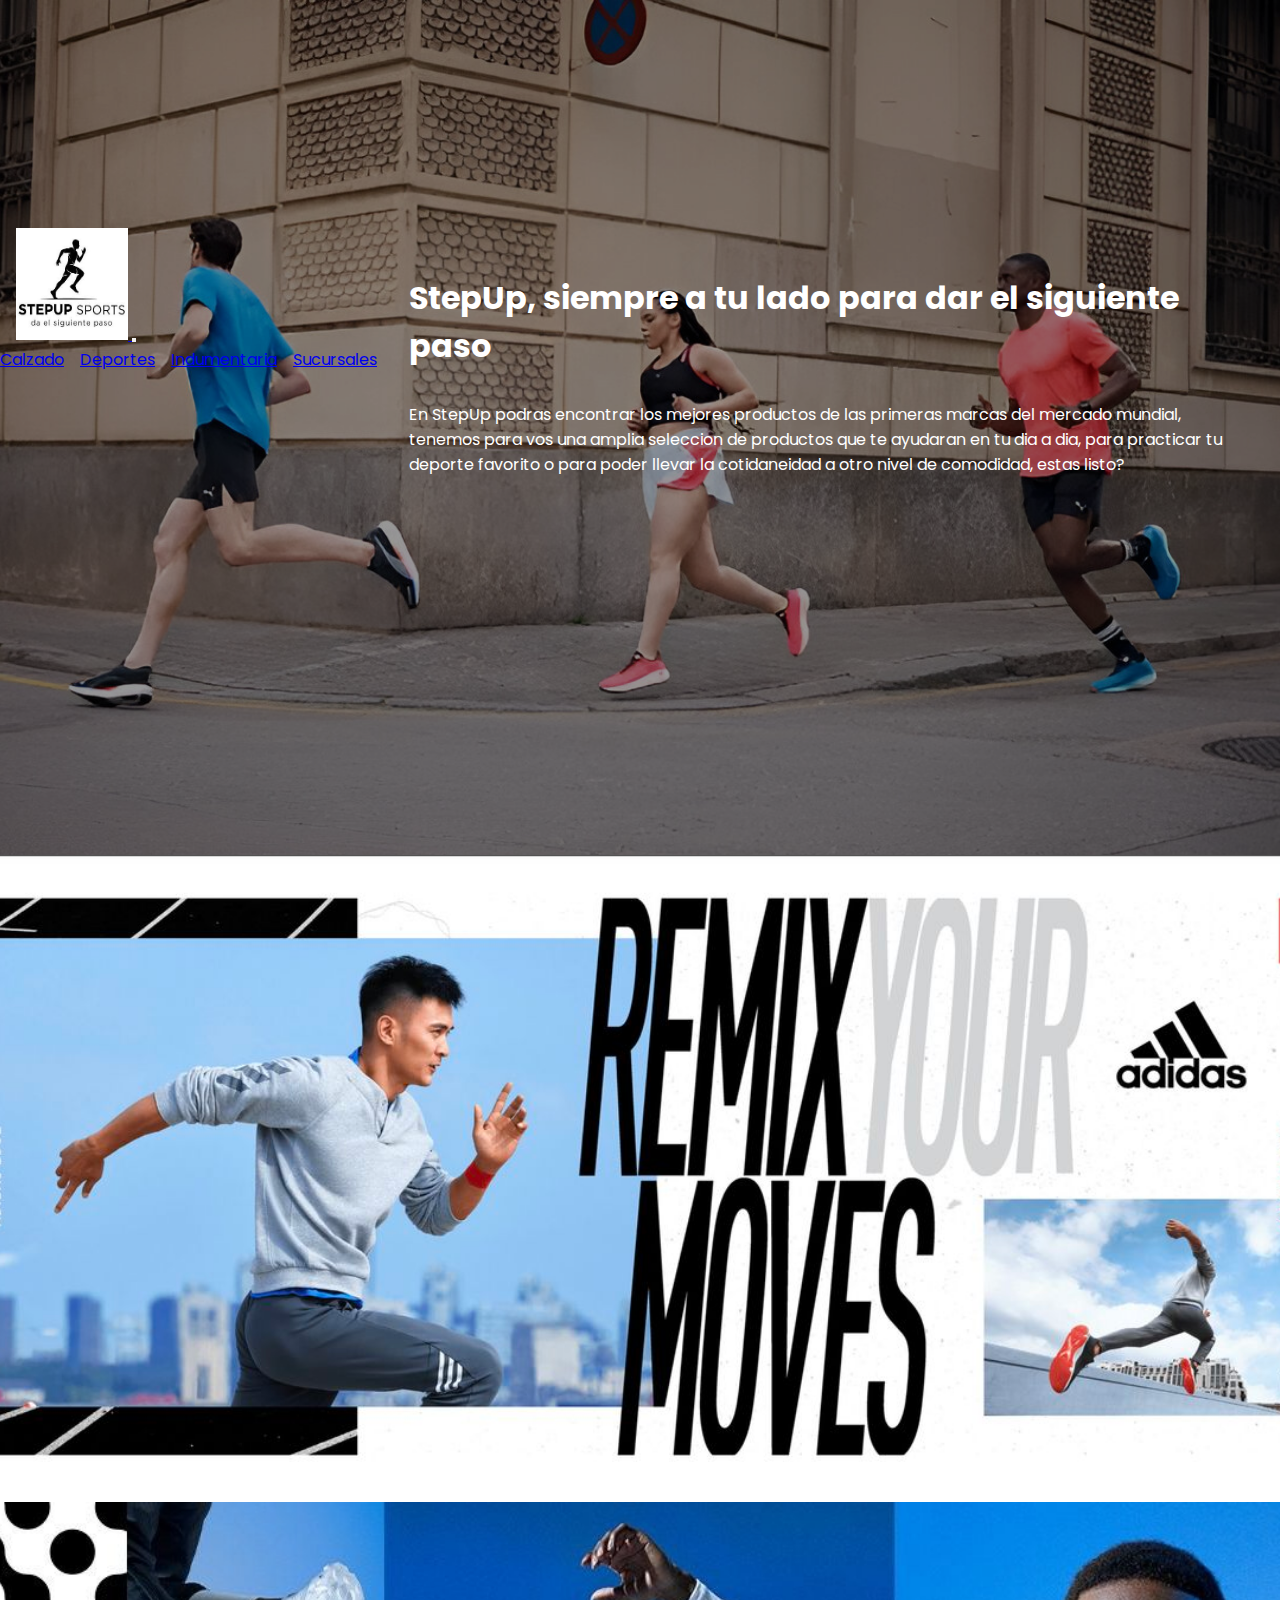
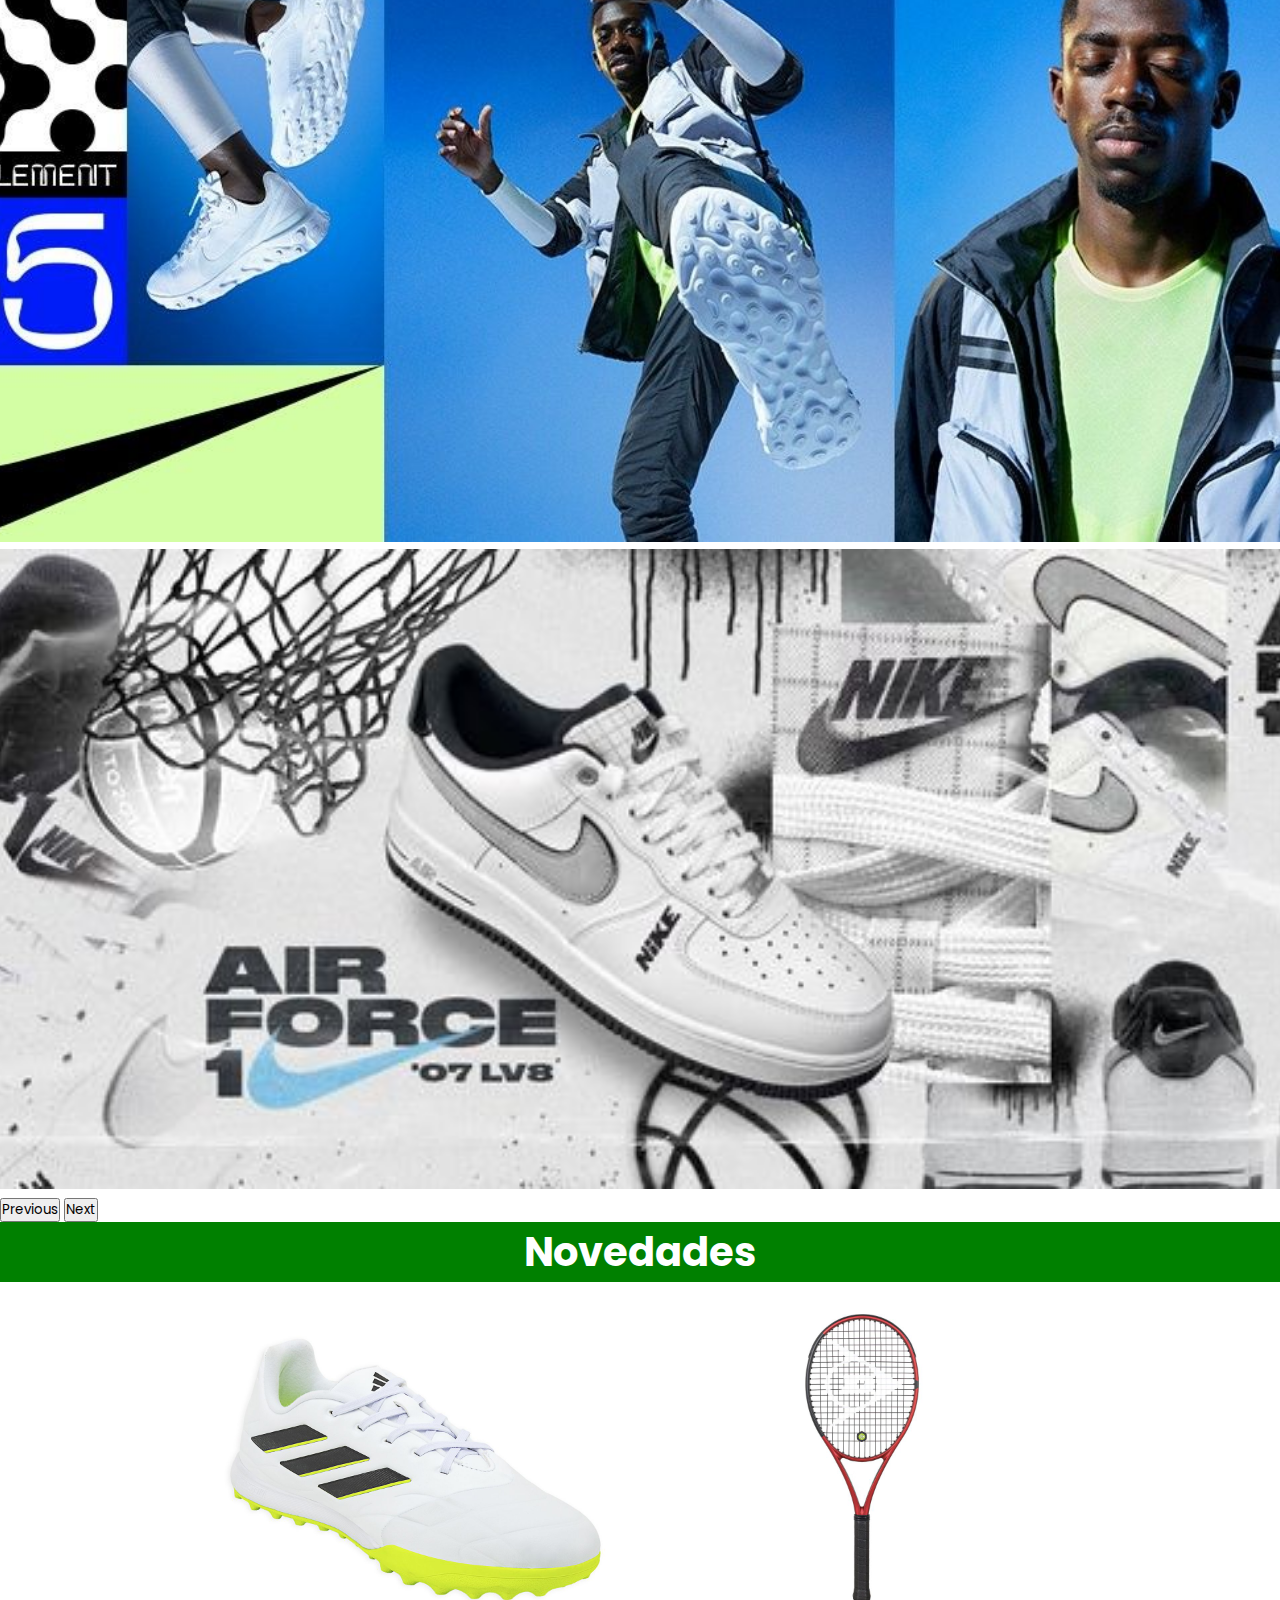
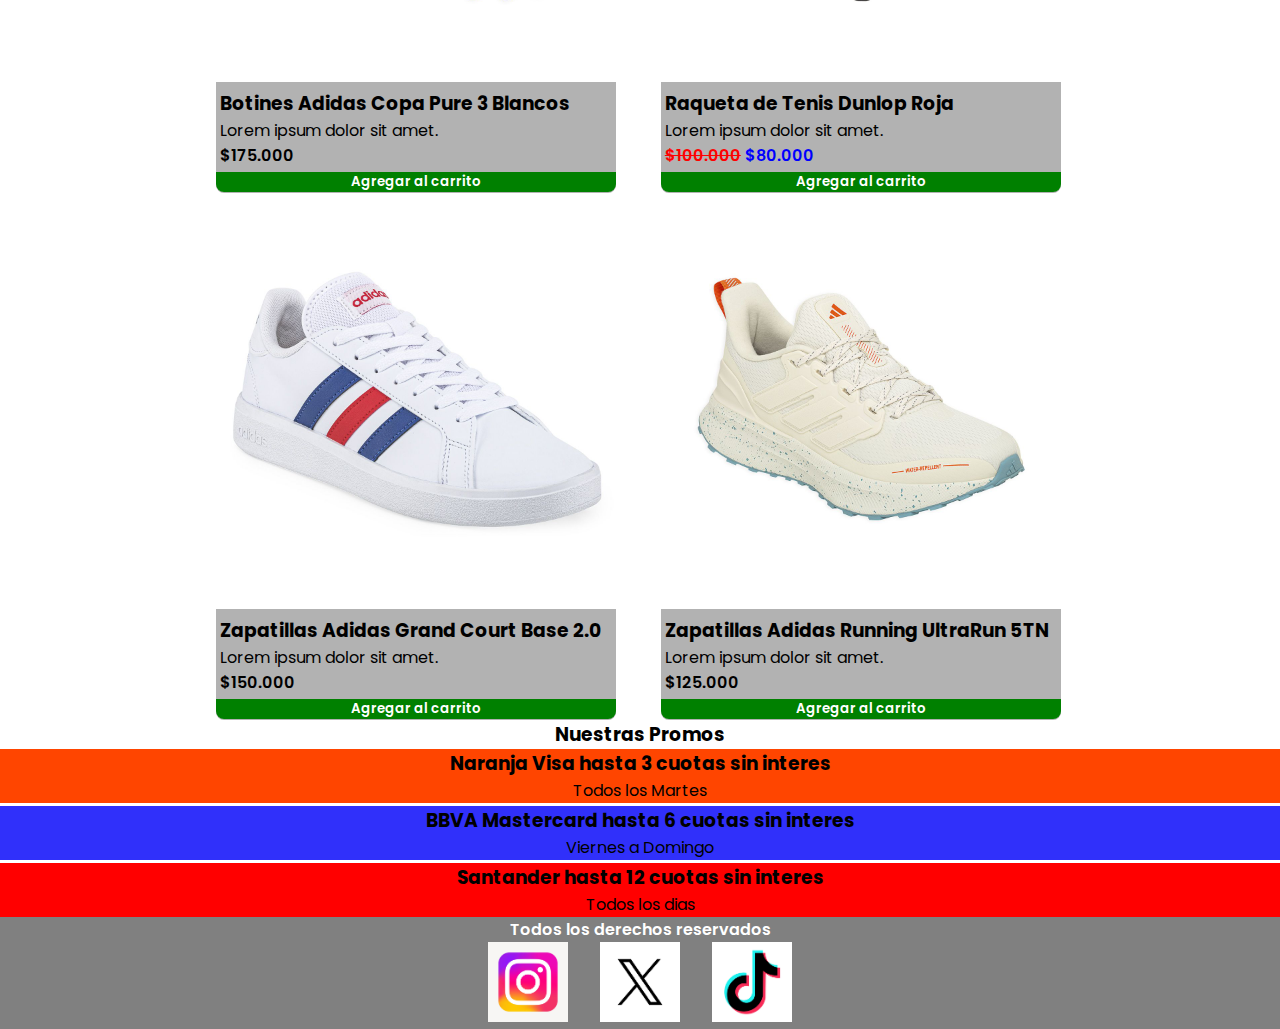
<file: index.html>
<!DOCTYPE html>
<html lang="en">
<head>
    <meta charset="UTF-8">
    <meta name="viewport" content="width=device-width, initial-scale=1.0">
    <title>StepUp - Inicio</title>
    <link href="https://cdn.jsdelivr.net/npm/bootstrap@5.3.7/dist/css/bootstrap.min.css" rel="stylesheet" integrity="sha384-LN+7fdVzj6u52u30Kp6M/trliBMCMKTyK833zpbD+pXdCLuTusPj697FH4R/5mcr" crossorigin="anonymous">
    <link rel="preconnect" href="">
    <link rel="preconnect" href="https://fonts.googleapis.com">
<link rel="preconnect" href="https://fonts.gstatic.com" crossorigin>
<link href="https://fonts.googleapis.com/css2?family=Poppins:ital,wght@0,100;0,200;0,300;0,400;0,500;0,600;0,700;0,800;0,900;1,100;1,200;1,300;1,400;1,500;1,600;1,700;1,800;1,900&display=swap" rel="stylesheet">
    <link rel="stylesheet" href="./css/style.css">
</head>
<body>
   <header class="indexheader">
    <div class="oscurecer-fondo">
        <div class="index-header-flex">

            <nav class="navbar navbar-expand-lg bg-body-tertiary fixed-top shadow" style="z-index: 1040;">
                <div class="container-fluid">
                    <a class="navbar-brand" href="index.html">
                        <img class="logo-step" src="./img/logo-negro.jpg" alt="LogoStepUp">
                    </a>
                    <button class="navbar-toggler" type="button" data-bs-toggle="collapse" data-bs-target="#navbarSupportedContent" aria-controls="navbarSupportedContent" aria-expanded="false" aria-label="Toggle navigation">
                        <span class="navbar-toggler-icon"></span>
                    </button>
                    <div class="collapse navbar-collapse" id="navbarSupportedContent">
                        <ul class="navbar-nav me-auto mb-2 mb-lg-0">
                            <li class="nav-item">
                                <a class="nav-link active" aria-current="page" href="./pages/calzado.html">Calzado</a>
                            </li>
                            <li class="nav-item">
                                <a class="nav-link active" href="./pages/deportes.html">Deportes</a>
                            </li>
                            <li class="nav-item">
                                <a class="nav-link active" href="./pages/indumentaria.html">Indumentaria</a>
                            </li>
                            <li class="nav-item">
                                <a class="nav-link active" href="#">Sucursales</a>
                            </li>
                        </ul>
                    </div>
                </div>
            </nav>

            <section class="contenedor-inferior-header">
                <h1 class="index-h1">StepUp, siempre a tu lado para dar el siguiente paso</h1>
                <p class="index-parrafo">En StepUp podras encontrar los mejores productos de las primeras marcas del mercado mundial, tenemos para vos una amplia seleccion de productos que te ayudaran en tu dia a dia, para practicar tu deporte favorito o para poder llevar la cotidaneidad a otro nivel de comodidad, estas listo?</p>
            </section>

        </div>
    </div>
</header>
   <main class="m-3">
<div id="carouselExample" class="carousel slide w-100 ">
  <div class="carousel-inner z-index: 1">
    <div class="carousel-item active">
      <img src="./img/carrousel-uno.jpg" class="carousel-foto" alt="...">
    </div>
    <div class="carousel-item">
      <img src="./img/carrousel-dos.jpg" class="carousel-foto" alt="...">
    </div>
    <div class="carousel-item">
      <img src="./img/carrousel-seis.jpg" class="carousel-foto" alt="...">
    </div>
  <button class="carousel-control-prev" type="button" data-bs-target="#carouselExample" data-bs-slide="prev">
    <span class="carousel-control-prev-icon" aria-hidden="true"></span>
    <span class="visually-hidden">Previous</span>
  </button>
  <button class="carousel-control-next" type="button" data-bs-target="#carouselExample" data-bs-slide="next">
    <span class="carousel-control-next-icon" aria-hidden="true"></span>
    <span class="visually-hidden">Next</span>
  </button>
</div>
</main> 

    <main class="px-3">
        <h2 class="hijoNovedades">Novedades</h2>

        <section class="novedades-container">
        <section class="card-producto">
        <img src="./img/botines-de-futbol-adidas-copa-pure-3-tf-blanco-100010gz2522001-1.jpg" alt="Botines Adidas Copa Pure 3">
        <h3 class="mt-3">Botines Adidas Copa Pure 3 Blancos </h3>
        <p>Lorem ipsum dolor sit amet.</p>
        <p class="card-precio">$175.000</p>
        <button class="card-producto-button">Agregar al carrito</button>
            </section>

            <section class="card-producto">
        <img src="./img/raqueta-de-tenis-dunlop-fc-team-285-roja-240045566177056-2.jpg" alt="Raqueta de Tenis Dunlop Roja">
        <h3 class="mt-3">Raqueta de Tenis Dunlop Roja</h3>
        <p>Lorem ipsum dolor sit amet.</p>
        <p class="card-producto-descuento"><span>$100.000</span> $80.000</p>
            <button class="card-producto-button">Agregar al carrito</button>
                </section>

            <section class="card-producto">
        <img src="./img/zapatillas-adidas-grand-court-base-2-0-blanca-100010gw9252001-1.jpg" alt="Zapatillas Adidas Grand Court Blanca">
        <h3 class="mt-3">Zapatillas Adidas Grand Court Base 2.0</h3>
        <p>Lorem ipsum dolor sit amet.</p>
        <p class="card-precio">$150.000</p>
        <button class="card-producto-button">Agregar al carrito</button>
             </section>


             <section class="card-producto">
        <img src="./img/ZapatillasRunningAdidasUltrarun5TR.jpg" alt="Zapatillas Running Adidas UltraRun 5TN">
        <h3 class="mt-3">Zapatillas Adidas Running UltraRun 5TN</h3>
        <p>Lorem ipsum dolor sit amet.</p>
        <p class="card-precio">$125.000</p>
        <button class="card-producto-button">Agregar al carrito</button>
        </section>
        </section>
        
        
        
        <h3 class="nuestras-promos">Nuestras Promos</h3>

        <div class="container-grid">
         <div class="container-hijoprimero"> <h3> Naranja Visa hasta 3 cuotas sin interes</h3>
        <p>Todos los Martes</p></div>
        <div class="container-hijosegundo"> <h3>BBVA Mastercard hasta 6 cuotas sin interes</h3> 
            <p>Viernes a Domingo</p></div>
        <div class="container-hijotercero"> <h3>Santander hasta 12 cuotas sin interes</h3> 
        <p>Todos los dias</p></div>
        </div>
    </main>

    <footer>
        <p class="footer-derechos py-4 m-0">Todos los derechos reservados</p>

        <div class="footer-container pb-4 m-0"> 
        <a href="https://www.instagram.com/adidasar/?hl=es-la" target="_blank" rel="noopener">
        <img class="logotipofooter" src="./img/logo-ig.avif" alt="LogoInstagram"></a>

        <a href="https://x.com/adidas" target="_blank" rel="noopener">
        <img class="logotipofooter" src="./img/logo-x-png.webp" alt="LogoX" ></a>

        <a href="https://www.tiktok.com/@adidas?lang=es" target="_blank" rel="noopener">
        <img class="logotipofooter" src="./img/tiktok-png.png" alt="LogoTT"></a>
           </div>
    </footer>





    <script src="https://cdn.jsdelivr.net/npm/bootstrap@5.3.7/dist/js/bootstrap.bundle.min.js" integrity="sha384-ndDqU0Gzau9qJ1lfW4pNLlhNTkCfHzAVBReH9diLvGRem5+R9g2FzA8ZGN954O5Q" crossorigin="anonymous"></script>
</body>
</html>
</file>
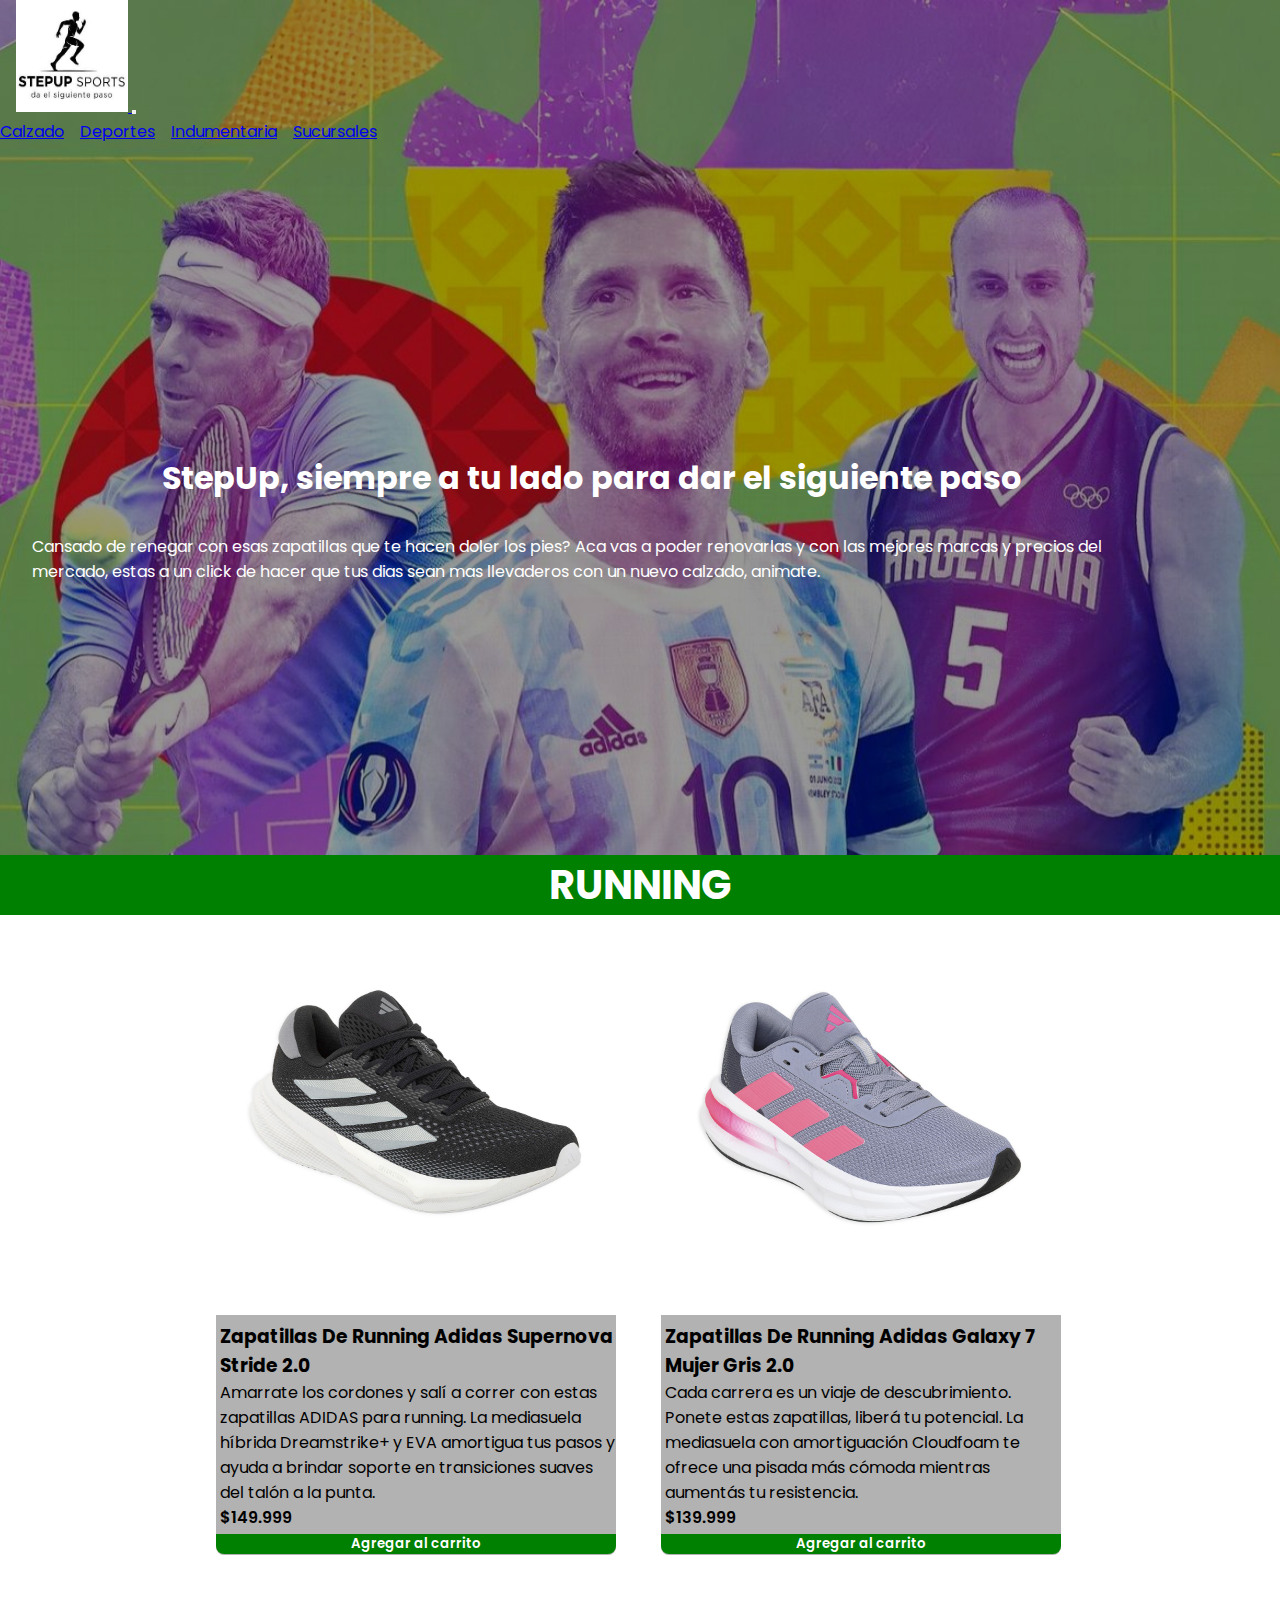
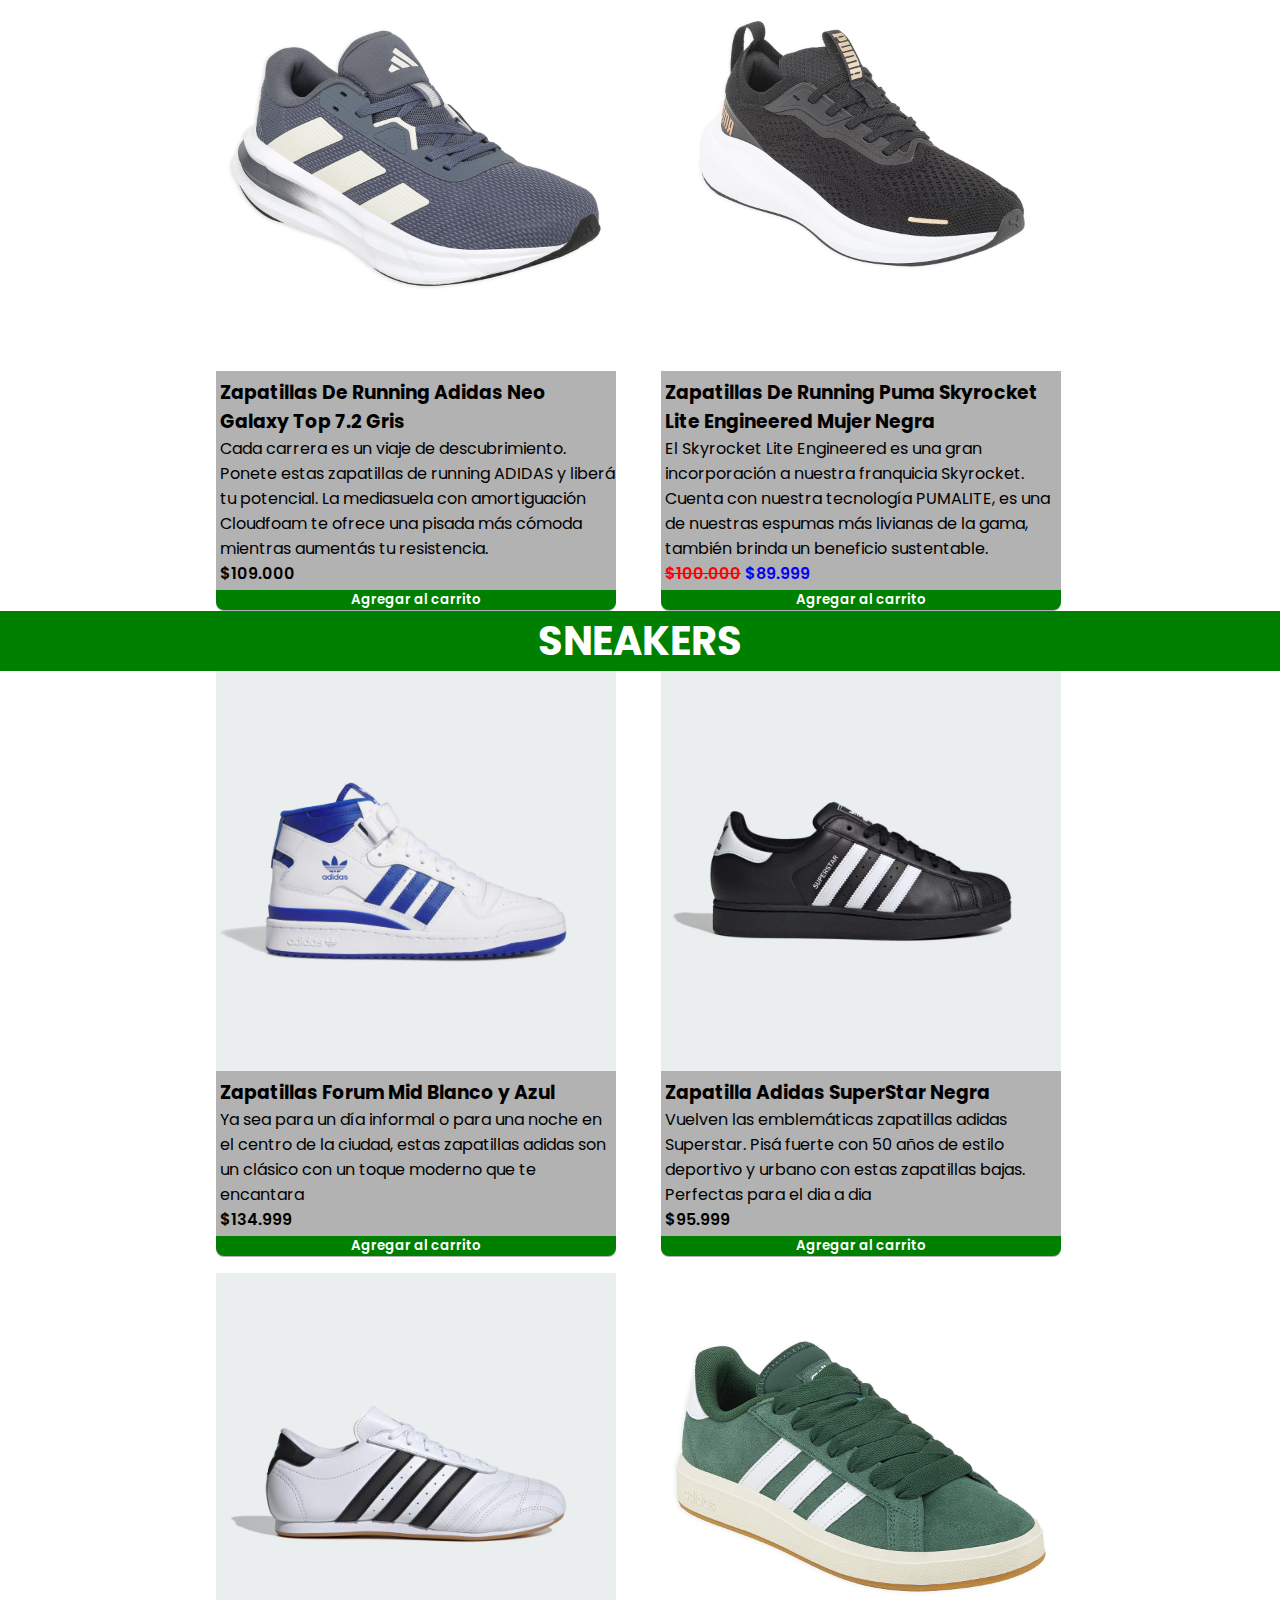
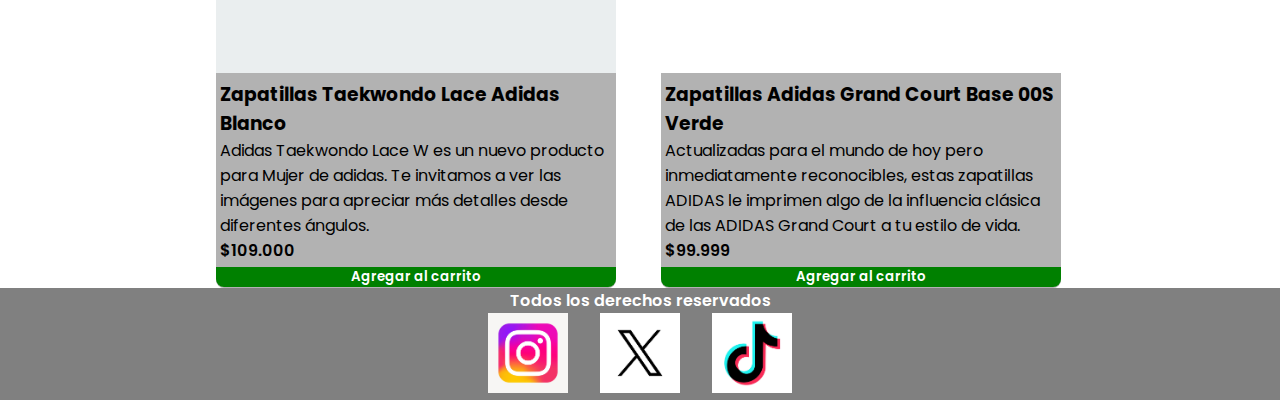
<file: pages/calzado.html>
<!DOCTYPE html>
<html lang="en">
<head>
    <meta charset="UTF-8">
    <meta name="viewport" content="width=device-width, initial-scale=1.0">
    <title>StepUp - Deportes</title>
     <link href="https://cdn.jsdelivr.net/npm/bootstrap@5.3.7/dist/css/bootstrap.min.css" rel="stylesheet" integrity="sha384-LN+7fdVzj6u52u30Kp6M/trliBMCMKTyK833zpbD+pXdCLuTusPj697FH4R/5mcr" crossorigin="anonymous">
    <link rel="preconnect" href="">
            <link rel="preconnect" href="">
    <link rel="preconnect" href="https://fonts.googleapis.com">
<link rel="preconnect" href="https://fonts.gstatic.com" crossorigin>
<link href="https://fonts.googleapis.com/css2?family=Poppins:ital,wght@0,100;0,200;0,300;0,400;0,500;0,600;0,700;0,800;0,900;1,100;1,200;1,300;1,400;1,500;1,600;1,700;1,800;1,900&display=swap" rel="stylesheet">
    <link rel="stylesheet" href="../css/style.css">
</head>
<body>
     <header class="deportesheader">
        <div class="oscurecer-fondo">
            <div class="index-header-flex">
            <nav class="navbar navbar-expand-lg bg-body-tertiary fixed-top shadow" style="z-index: 1040;">
                <div class="container-fluid">
                    <a class="navbar-brand" href="../index.html">
                        <img class="logo-step" src="../img/logo-negro.jpg" alt="LogoStepUp">
                    </a>
                    <button class="navbar-toggler" type="button" data-bs-toggle="collapse" data-bs-target="#navbarSupportedContent" aria-controls="navbarSupportedContent" aria-expanded="false" aria-label="Toggle navigation">
                        <span class="navbar-toggler-icon"></span>
                    </button>
                    <div class="collapse navbar-collapse" id="navbarSupportedContent">
                        <ul class="navbar-nav me-auto mb-2 mb-lg-0">
                            <li class="nav-item">
                                <a class="nav-link active" aria-current="page" href="/pages/calzado.html">Calzado</a>
                            </li>
                            <li class="nav-item">
                                <a class="nav-link active" href="/pages/deportes.html">Deportes</a>
                            </li>
                            <li class="nav-item">
                                <a class="nav-link active" href="/pages/indumentaria.html">Indumentaria</a>
                            </li>
                            <li class="nav-item">
                                <a class="nav-link active" href="/pages/sucursales.html">Sucursales</a>
                            </li>
                        </ul>
                    </div>
                </div>
            </nav>
    </div>
            <section class="contenedor-inferior-header">
    <h1 class="index-h1">StepUp, siempre a tu lado para dar el siguiente paso</h1>

    <p class="index-parrafo">Cansado de renegar con esas zapatillas que te hacen doler los pies? Aca vas a poder renovarlas y con las mejores marcas y precios del mercado, estas a un click de hacer que tus dias sean mas llevaderos con un nuevo calzado, animate.</p>
    
            </section>
        </div>
    </header>
    <nav>
        <h1 class="hijoNovedades"> RUNNING </h1>

            <section class="novedades-container">
        <section class="card-producto">
        <img src="../img/zapatillas-de-running-adidas-supernova-stride-2-0-mujer-negra-100010ig2164001-1.jpg" alt="Adidas Running">
        <h3 class="mt-3">Zapatillas De Running Adidas Supernova Stride 2.0 </h3>
        <p>Amarrate los cordones y salí a correr con estas zapatillas ADIDAS para running.
La mediasuela híbrida Dreamstrike+ y EVA amortigua tus pasos y ayuda a brindar soporte en transiciones suaves del talón a la punta. </p>
        <p class="card-precio text-center text-primary fs-4 text">$149.999</p>
        <button class="card-producto-button">Agregar al carrito</button>
            </section>

            <section class="card-producto">
        <img src="../img/running-gris.jpg" alt="Running Gris Mujer Adidas">
        <h3 class="mt-3">Zapatillas De Running Adidas Galaxy 7 Mujer Gris 2.0</h3>
        <p>Cada carrera es un viaje de descubrimiento.
Ponete estas zapatillas, liberá tu potencial.
La mediasuela con amortiguación Cloudfoam te ofrece una pisada más cómoda mientras aumentás tu resistencia. </p>
        <p class="card-precio text-center text-primary fs-4 text">$139.999</p>
            <button class="card-producto-button">Agregar al carrito</button>
                </section>

            <section class="card-producto">
        <img src="../img/running-gris-hombre.jpg" alt="Running Gris Adidas Hombre">
        <h3 class="mt-3">Zapatillas De Running Adidas Neo Galaxy Top 7.2 Gris </h3>
        <p>Cada carrera es un viaje de descubrimiento.
Ponete estas zapatillas de running ADIDAS y liberá tu potencial.
La mediasuela con amortiguación Cloudfoam te ofrece una pisada más cómoda mientras aumentás tu resistencia.</p>
        <p class="card-precio text-center text-primary fs-4 text">$109.000</p>
        <button class="card-producto-button">Agregar al carrito</button>
             </section>


             <section class="card-producto">
        <img src="../img/negra-puma.jpg" alt="Mujer Running Negra Puma">
        <h3 class="mt-3">Zapatillas De Running Puma Skyrocket Lite Engineered Mujer Negra</h3>
        <p>El Skyrocket Lite Engineered es una gran incorporación a nuestra franquicia Skyrocket.
Cuenta con nuestra tecnología PUMALITE, es una de nuestras espumas más livianas de la gama, también brinda un beneficio sustentable.</p>
        <p class="card-producto-descuento text-center text-primary fs-4 text"><span>$100.000</span> $89.999</p>
        <button class="card-producto-button">Agregar al carrito</button>
        </section>
        </section>

            <h1 class="hijoNovedades mt-5"> SNEAKERS</h1>

            <section class="novedades-container">
        <section class="card-producto">
        <img src="../img/FORUM-MID.avif" alt="Forum Mid Adidas">
        <h3 class="mt-3">Zapatillas Forum Mid Blanco y Azul</h3>
        <p>Ya sea para un día informal o para una noche en el centro de la ciudad, estas zapatillas adidas son un clásico con un toque moderno que te encantara</p>
        <p class="card-precio text-center text-primary fs-4 text">$134.999</p>
        <button class="card-producto-button">Agregar al carrito</button>
            </section>

            <section class="card-producto">
        <img src="../img/Zapatilla_Superstar_Negro_JI0079_01_standard.avif" alt="Superstar Negro Adidas">
        <h3 class="mt-3">Zapatilla Adidas SuperStar Negra</h3>
        <p>Vuelven las emblemáticas zapatillas adidas Superstar. Pisá fuerte con 50 años de estilo deportivo y urbano con estas zapatillas bajas. Perfectas para el dia a dia</p>
        <p class="card-precio text-center text-primary fs-4 text">$95.999</p>
            <button class="card-producto-button">Agregar al carrito</button>
                </section>

            <section class="card-producto">
        <img src="../img/Zapatillas_Taekwondo_Lace_Blanco_JS1194_01_standard.avif" alt="Taekwondo Lace Adidas">
        <h3 class="mt-3">Zapatillas Taekwondo Lace Adidas Blanco</h3>
        <p>Adidas Taekwondo Lace W es un nuevo producto para Mujer de adidas. Te invitamos a ver las imágenes para apreciar más detalles desde diferentes ángulos.</p>
        <p class="card-precio text-center text-primary fs-4 text">$109.000</p>
        <button class="card-producto-button">Agregar al carrito</button>
             </section>


             <section class="card-producto">
        <img src="../img/zapatillas-adidas-grand-court-base-00s-verde-100010ih6187001-1.jpg" alt="Grand Court Base 00s">
        <h3 class="mt-3">Zapatillas Adidas Grand Court Base 00S Verde</h3>
        <p>Actualizadas para el mundo de hoy pero inmediatamente reconocibles, estas zapatillas ADIDAS le imprimen algo de la influencia clásica de las ADIDAS Grand Court a tu estilo de vida.
</p>
        <p class="card-precio text-center text-primary fs-4 text">$99.999</p>
        <button class="card-producto-button">Agregar al carrito</button>
        </section>
        </section>

       <footer>
        <p class="footer-derechos py-4 m-0">Todos los derechos reservados</p>

        <div class="footer-container pb-4 m-0"> 
        <a href="https://www.instagram.com/adidasar/?hl=es-la" target="_blank" rel="noopener">
        <img class="logotipofooter" src="../img/logo-ig.avif" alt="LogoInstagram"></a>

        <a href="https://x.com/adidas" target="_blank" rel="noopener">
        <img class="logotipofooter" src="../img/logo-x-png.webp" alt="LogoX"></a>

        <a href="https://www.tiktok.com/@adidas?lang=es" target="_blank" rel="noopener">
        <img class="logotipofooter" src="../img/tiktok-png.png" alt="LogoTT"></a>
           </div>
    </footer>
        </main>
        <ul>
           
        </ul>
    </nav>
<script src="https://cdn.jsdelivr.net/npm/bootstrap@5.3.7/dist/js/bootstrap.bundle.min.js" integrity="sha384-ndDqU0Gzau9qJ1lfW4pNLlhNTkCfHzAVBReH9diLvGRem5+R9g2FzA8ZGN954O5Q" crossorigin="anonymous"></script
    </nav>

   
    
        
    </body>
</file>
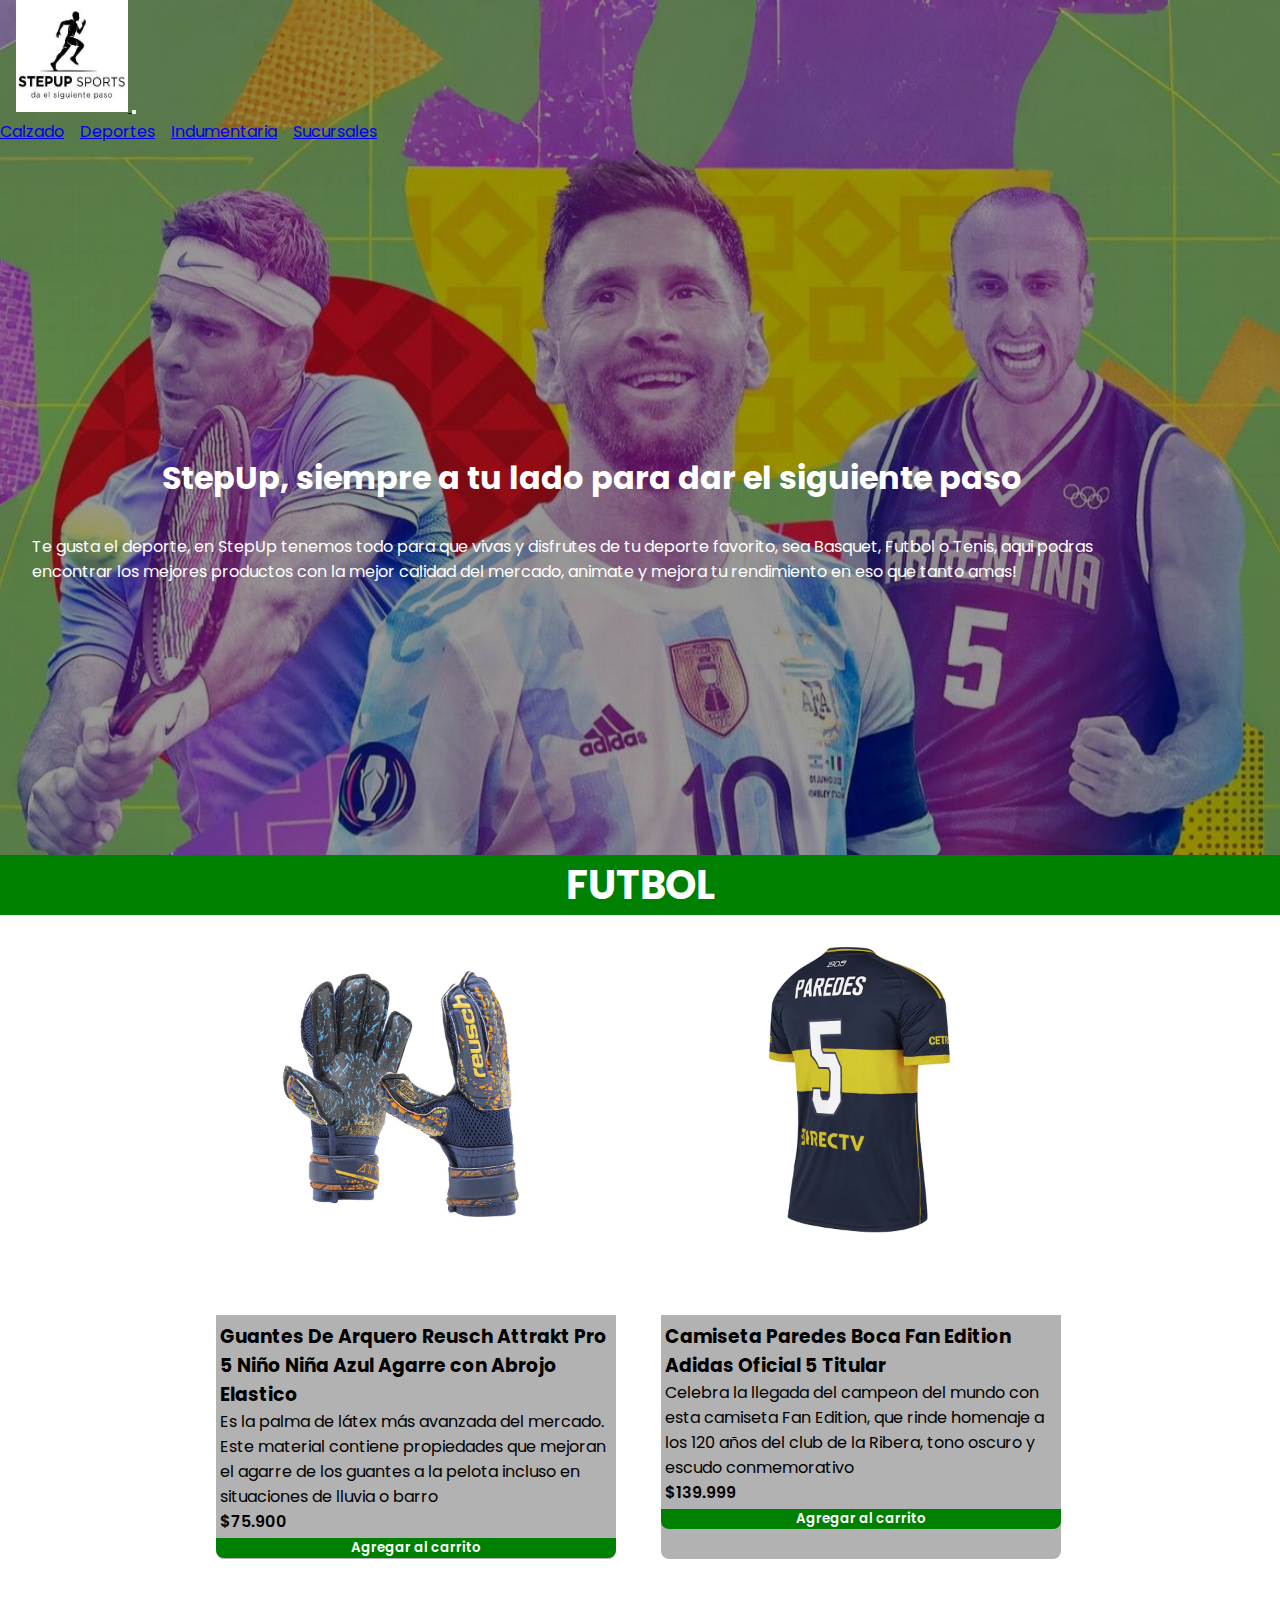
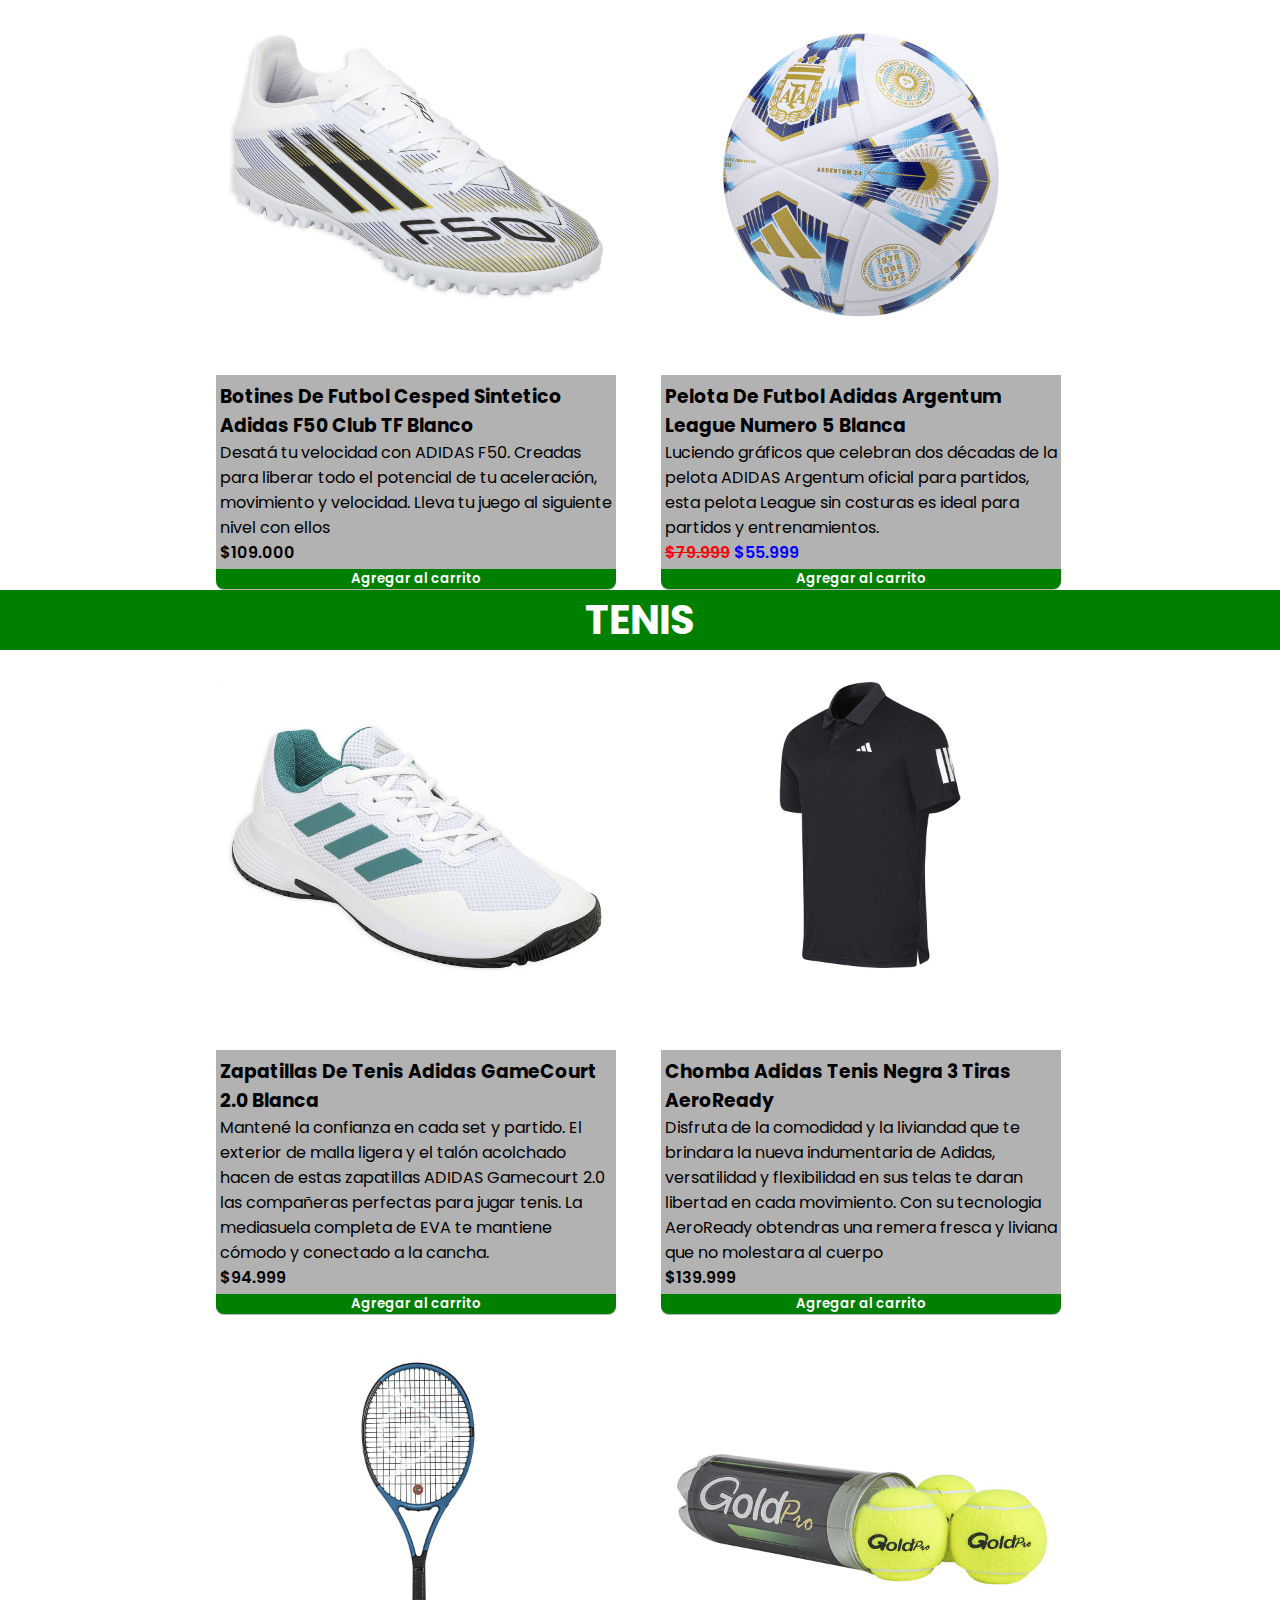
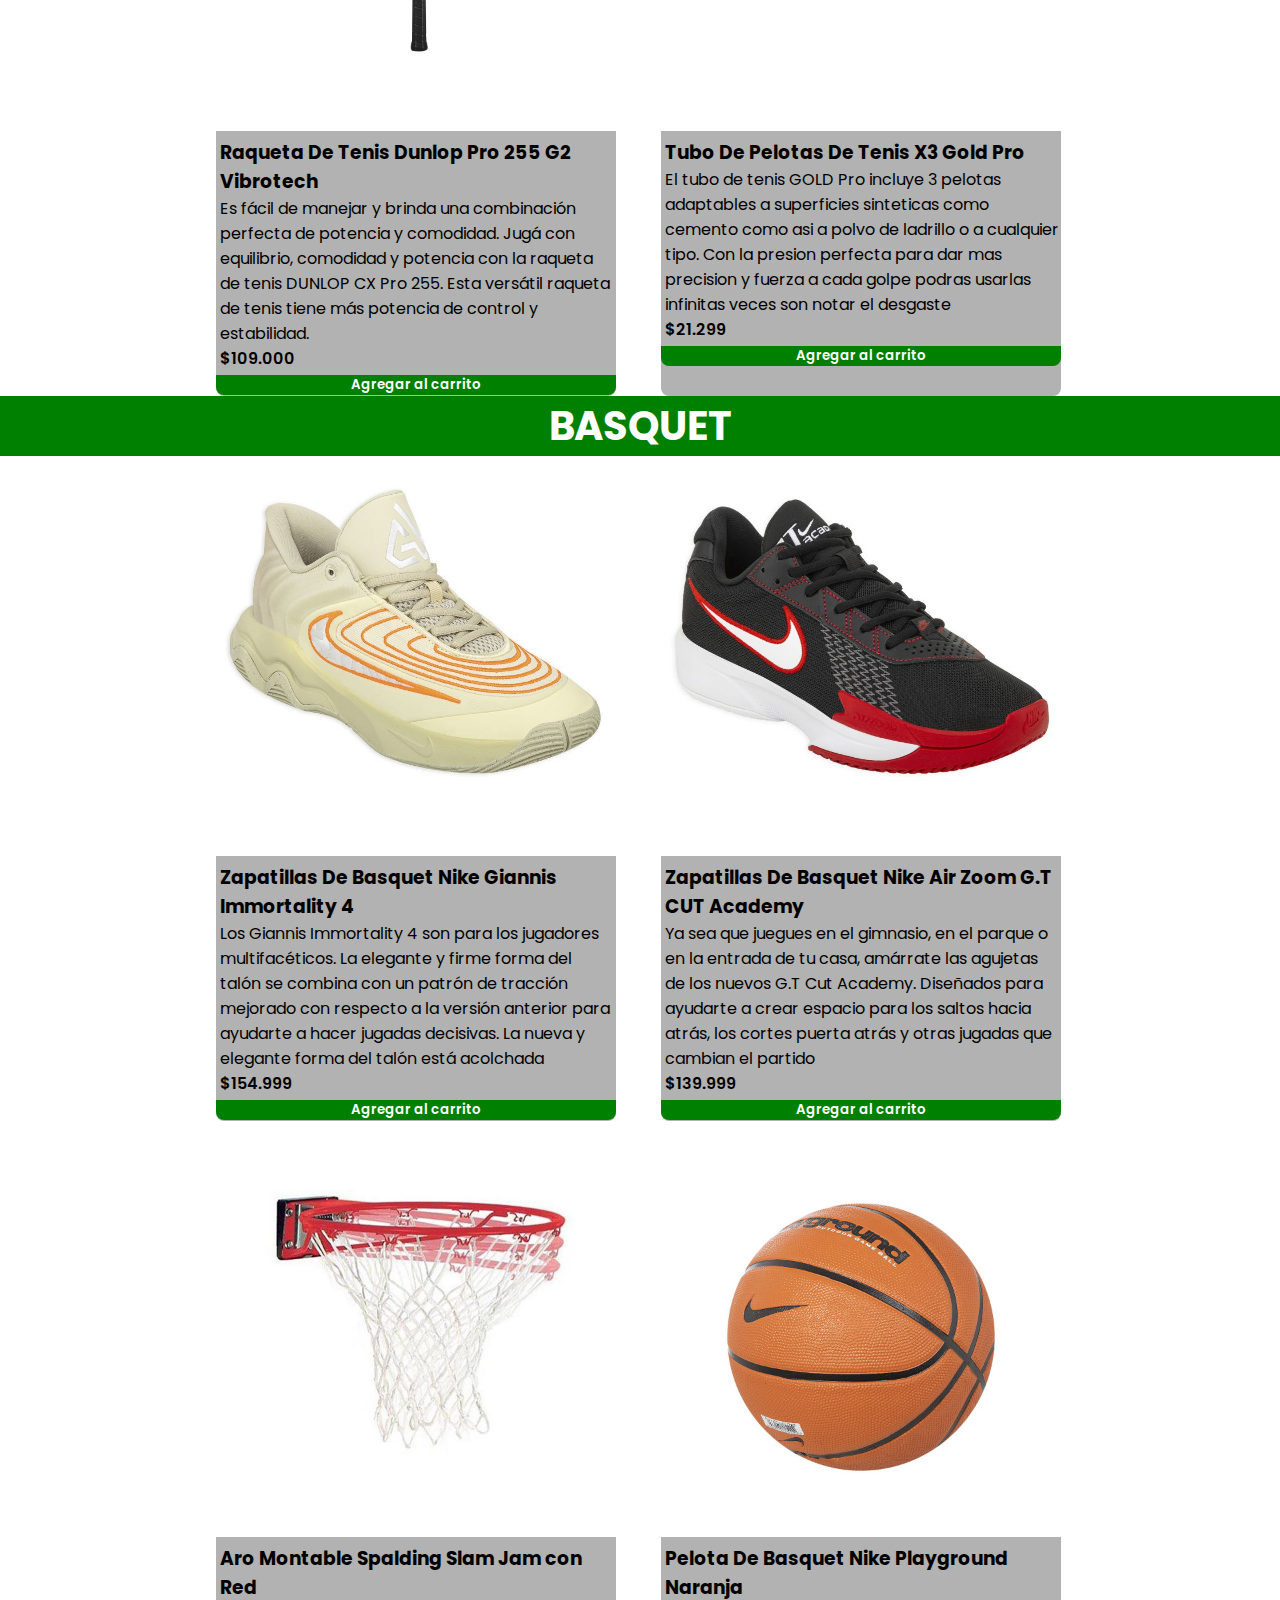
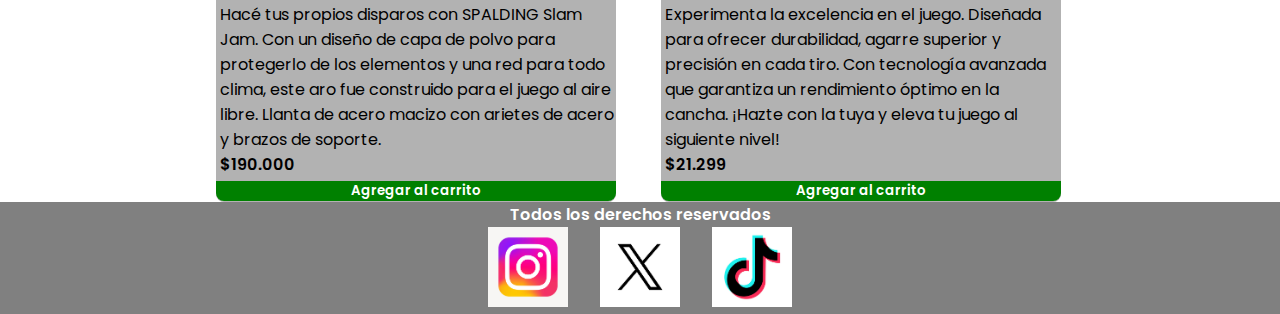
<file: pages/deportes.html>
<!DOCTYPE html>
<html lang="en">
<head>
    <meta charset="UTF-8">
    <meta name="viewport" content="width=device-width, initial-scale=1.0">
    <title>StepUp - Deportes</title>
     <link href="https://cdn.jsdelivr.net/npm/bootstrap@5.3.7/dist/css/bootstrap.min.css" rel="stylesheet" integrity="sha384-LN+7fdVzj6u52u30Kp6M/trliBMCMKTyK833zpbD+pXdCLuTusPj697FH4R/5mcr" crossorigin="anonymous">
    <link rel="preconnect" href="">
            <link rel="preconnect" href="">
    <link rel="preconnect" href="https://fonts.googleapis.com">
<link rel="preconnect" href="https://fonts.gstatic.com" crossorigin>
<link href="https://fonts.googleapis.com/css2?family=Poppins:ital,wght@0,100;0,200;0,300;0,400;0,500;0,600;0,700;0,800;0,900;1,100;1,200;1,300;1,400;1,500;1,600;1,700;1,800;1,900&display=swap" rel="stylesheet">
    <link rel="stylesheet" href="../css/style.css">
</head>
<body>
     <header class="deportesheader">
        <div class="oscurecer-fondo">
            <div class="index-header-flex">
            <nav class="navbar navbar-expand-lg bg-body-tertiary fixed-top shadow" style="z-index: 1040;">
                <div class="container-fluid">
                    <a class="navbar-brand" href="../index.html">
                        <img class="logo-step" src="../img/logo-negro.jpg" alt="LogoStepUp">
                    </a>
                    <button class="navbar-toggler" type="button" data-bs-toggle="collapse" data-bs-target="#navbarSupportedContent" aria-controls="navbarSupportedContent" aria-expanded="false" aria-label="Toggle navigation">
                        <span class="navbar-toggler-icon"></span>
                    </button>
                    <div class="collapse navbar-collapse" id="navbarSupportedContent">
                        <ul class="navbar-nav me-auto mb-2 mb-lg-0">
                            <li class="nav-item">
                                <a class="nav-link active" aria-current="page" href="/pages/calzado.html">Calzado</a>
                            </li>
                            <li class="nav-item">
                                <a class="nav-link active" href="/pages/deportes.html">Deportes</a>
                            </li>
                            <li class="nav-item">
                                <a class="nav-link active" href="/pages/indumentaria.html">Indumentaria</a>
                            </li>
                            <li class="nav-item">
                                <a class="nav-link active" href="/pages/sucursales.html">Sucursales</a>
                            </li>
                        </ul>
                    </div>
                </div>
            </nav>
    </div>
            <section class="contenedor-inferior-header">
    <h1 class="index-h1">StepUp, siempre a tu lado para dar el siguiente paso</h1>

    <p class="index-parrafo">Te gusta el deporte, en StepUp tenemos todo para que vivas y disfrutes de tu deporte favorito, sea Basquet, Futbol o Tenis, aqui podras encontrar los mejores productos con la mejor calidad del mercado, animate y mejora tu rendimiento en eso que tanto amas!</p>
    
            </section>
        </div>
    </header>
    <nav>
        <main>
            <h1 class="hijoNovedades"> FUTBOL </h1>

            <section class="novedades-container">
        <section class="card-producto">
        <img src="../img/guantes-de-arquero-reusch-attrakt-pro-ni-o-ni-a-azul-74004rgu0125001-1.jpg" alt="Guantes Reusch">
        <h3 class="mt-3">Guantes De Arquero Reusch Attrakt Pro 5 Niño Niña Azul Agarre con Abrojo Elastico</h3>
        <p>Es la palma de látex más avanzada del mercado.
        Este material contiene propiedades que mejoran el agarre de los guantes a la pelota incluso en situaciones de lluvia o barro</p>
        <p class="card-precio text-center text-primary fs-4 text">$75.900</p>
        <button class="card-producto-button">Agregar al carrito</button>
            </section>

            <section class="card-producto">
        <img src="../img/camiseta-de-paredes-de-boca-adidas-oficial-5-azul-100020jj4286005-1.jpg" alt="Camiseta Paredes">
        <h3 class="mt-3">Camiseta Paredes Boca Fan Edition Adidas Oficial 5 Titular</h3>
        <p>Celebra la llegada del campeon del mundo con esta camiseta Fan Edition, que rinde homenaje a los 120 años del club de la Ribera, tono oscuro y escudo conmemorativo</p>
        <p class="card-precio text-center text-primary fs-4 text">$139.999</p>
            <button class="card-producto-button">Agregar al carrito</button>
                </section>

            <section class="card-producto">
        <img src="../img/botines-de-futbol-adidas-f50-club-tf-blanco-73093037-100010jr4387001-1.jpg" alt="Botines F50">
        <h3 class="mt-3">Botines De Futbol Cesped Sintetico Adidas F50 Club TF Blanco</h3>
        <p>Desatá tu velocidad con ADIDAS F50. Creadas para liberar todo el potencial de tu aceleración, movimiento y velocidad. Lleva tu juego al siguiente nivel con ellos</p>
        <p class="card-precio text-center text-primary fs-4 text">$109.000</p>
        <button class="card-producto-button">Agregar al carrito</button>
             </section>


             <section class="card-producto">
        <img src="../img/pelota-de-futbol-adidas-argentum-league-numero-5-blanca-100040ix4011001-1.jpg" alt="Pelota Torneo Argentino">
        <h3 class="mt-3">Pelota De Futbol Adidas Argentum League Numero 5 Blanca</h3>
        <p>Luciendo gráficos que celebran dos décadas de la pelota ADIDAS Argentum oficial para partidos, esta pelota League sin costuras es ideal para partidos y entrenamientos.</p>
        <p class="card-producto-descuento text-center text-primary fs-4 text"><span>$79.999</span> $55.999</p>
        <button class="card-producto-button">Agregar al carrito</button>
        </section>
        </section>

            <h1 class="hijoNovedades mt-5"> TENIS </h1>

            <section class="novedades-container">
        <section class="card-producto">
        <img src="../img/zapastenis.jpg" alt="Zapatillas Tenis Adidas">
        <h3 class="mt-3">Zapatillas De Tenis Adidas GameCourt 2.0 Blanca</h3>
        <p>Mantené la confianza en cada set y partido.
        El exterior de malla ligera y el talón acolchado hacen de estas zapatillas ADIDAS Gamecourt 2.0 las compañeras perfectas para jugar tenis.
        La mediasuela completa de EVA te mantiene cómodo y conectado a la cancha.</p>
        <p class="card-precio text-center text-primary fs-4 text">$94.999</p>
        <button class="card-producto-button">Agregar al carrito</button>
            </section>

            <section class="card-producto">
        <img src="../img/chombaadidastenis.jpg" alt="Chomba Adidas">
        <h3 class="mt-3">Chomba Adidas Tenis Negra 3 Tiras AeroReady</h3>
        <p>Disfruta de la comodidad y la liviandad que te brindara la nueva indumentaria de Adidas, versatilidad y flexibilidad en sus telas te daran libertad en cada movimiento. Con su tecnologia AeroReady obtendras una remera fresca y liviana que no molestara al cuerpo</p>
        <p class="card-precio text-center text-primary fs-4 text">$139.999</p>
            <button class="card-producto-button">Agregar al carrito</button>
                </section>

            <section class="card-producto">
        <img src="../img/raqueta-dunlop.jpg" alt="Raqueta Dunlop">
        <h3 class="mt-3">Raqueta De Tenis Dunlop Pro 255 G2 Vibrotech</h3>
        <p>Es fácil de manejar y brinda una combinación perfecta de potencia y comodidad.
Jugá con equilibrio, comodidad y potencia con la raqueta de tenis DUNLOP CX Pro 255.
Esta versátil raqueta de tenis tiene más potencia de control y estabilidad.</p>
        <p class="card-precio text-center text-primary fs-4 text">$109.000</p>
        <button class="card-producto-button">Agregar al carrito</button>
             </section>


             <section class="card-producto">
        <img src="../img/tubo-de-pelotas-x3-de-tenis-gold-pro-121040000375001-1.jpg" alt="Pelota Torneo Argentino">
        <h3 class="mt-3">Tubo De Pelotas De Tenis X3 Gold Pro</h3>
        <p>El tubo de tenis GOLD Pro incluye 3 pelotas adaptables a superficies sinteticas como cemento como asi a polvo de ladrillo o a cualquier tipo. Con la presion perfecta para dar mas precision y fuerza a cada golpe podras usarlas infinitas veces son notar el desgaste</p>
        <p class="card-precio text-center text-primary fs-4 text">$21.299</p>
        <button class="card-producto-button">Agregar al carrito</button>
        </section>
        </section>

        <h1 class="hijoNovedades mt-5"> BASQUET </h1>

            <section class="novedades-container">
        <section class="card-producto">
        <img src="../img/zapatillas-de-basquet-nike-giannis-immortality-4-crudo-510010fq3680200-1.jpg" alt="Zapatillas Nike Giannis">
        <h3 class="mt-3">Zapatillas De Basquet Nike Giannis Immortality 4 </h3>
        <p>Los Giannis Immortality 4 son para los jugadores multifacéticos.
La elegante y firme forma del talón se combina con un patrón de tracción mejorado con respecto a la versión anterior para ayudarte a hacer jugadas decisivas.
La nueva y elegante forma del talón está acolchada </p>
        <p class="card-precio text-center text-primary fs-4 text">$154.999</p>
        <button class="card-producto-button">Agregar al carrito</button>
            </section>

            <section class="card-producto">
        <img src="../img/zapatillas-de-basquet-nike-air-zoom-g.jpg" alt="Zapatillas Air Zoom Academy">
        <h3 class="mt-3">Zapatillas De Basquet Nike Air Zoom G.T CUT Academy</h3>
        <p>Ya sea que juegues en el gimnasio, en el parque o en la entrada de tu casa, amárrate las agujetas de los nuevos G.T Cut Academy.
            Diseñados para ayudarte a crear espacio para los saltos hacia atrás, los cortes puerta atrás y otras jugadas que cambian el partido</p>
        <p class="card-precio text-center text-primary fs-4 text">$139.999</p>
            <button class="card-producto-button">Agregar al carrito</button>
                </section>

            <section class="card-producto">
        <img src="../img/aro-spalding-slam-jam-con-red-34004s007800001-1-1.jpg" alt="Aro Spalding">
        <h3 class="mt-3">Aro Montable Spalding Slam Jam con Red</h3>
        <p>Hacé tus propios disparos con SPALDING Slam Jam.
Con un diseño de capa de polvo para protegerlo de los elementos y una red para todo clima, este aro fue construido para el juego al aire libre.
Llanta de acero macizo con arietes de acero y brazos de soporte.</p>
        <p class="card-precio text-center text-primary fs-4 text">$190.000</p>
        <button class="card-producto-button">Agregar al carrito</button>
             </section>


             <section class="card-producto">
        <img src="../img/pelota-de-basquet-nike-playground-naranja-511040do8263814-1_-_copia.jpg" alt="Pelota PlayGround Naranja">
        <h3 class="mt-3">Pelota De Basquet Nike Playground Naranja</h3>
        <p>Experimenta la excelencia en el juego. 
        Diseñada para ofrecer durabilidad, agarre superior y precisión en cada tiro. Con tecnología avanzada que garantiza un rendimiento óptimo en la cancha. ¡Hazte con la tuya y eleva tu juego al siguiente nivel!</p>
        <p class="card-precio text-center text-primary fs-4 text">$21.299</p>
        <button class="card-producto-button">Agregar al carrito</button>
        </section>
        </section>

        </main>
        <footer>
        <p class="footer-derechos py-4 m-0">Todos los derechos reservados</p>

        <div class="footer-container pb-4 m-0"> 
        <a href="https://www.instagram.com/adidasar/?hl=es-la" target="_blank" rel="noopener">
        <img class="logotipofooter" src="../img/logo-ig.avif" alt="LogoInstagram"></a>

        <a href="https://x.com/adidas" target="_blank" rel="noopener">
        <img class="logotipofooter" src="../img/logo-x-png.webp" alt="LogoX" ></a>

        <a href="https://www.tiktok.com/@adidas?lang=es" target="_blank" rel="noopener">
        <img class="logotipofooter" src="../img/tiktok-png.png" alt="LogoTT"></a>
           </div>
    </footer>
        <ul>
           
        </ul>
    </nav>
<script src="https://cdn.jsdelivr.net/npm/bootstrap@5.3.7/dist/js/bootstrap.bundle.min.js" integrity="sha384-ndDqU0Gzau9qJ1lfW4pNLlhNTkCfHzAVBReH9diLvGRem5+R9g2FzA8ZGN954O5Q" crossorigin="anonymous"></script>
</body>
</html>
</file>
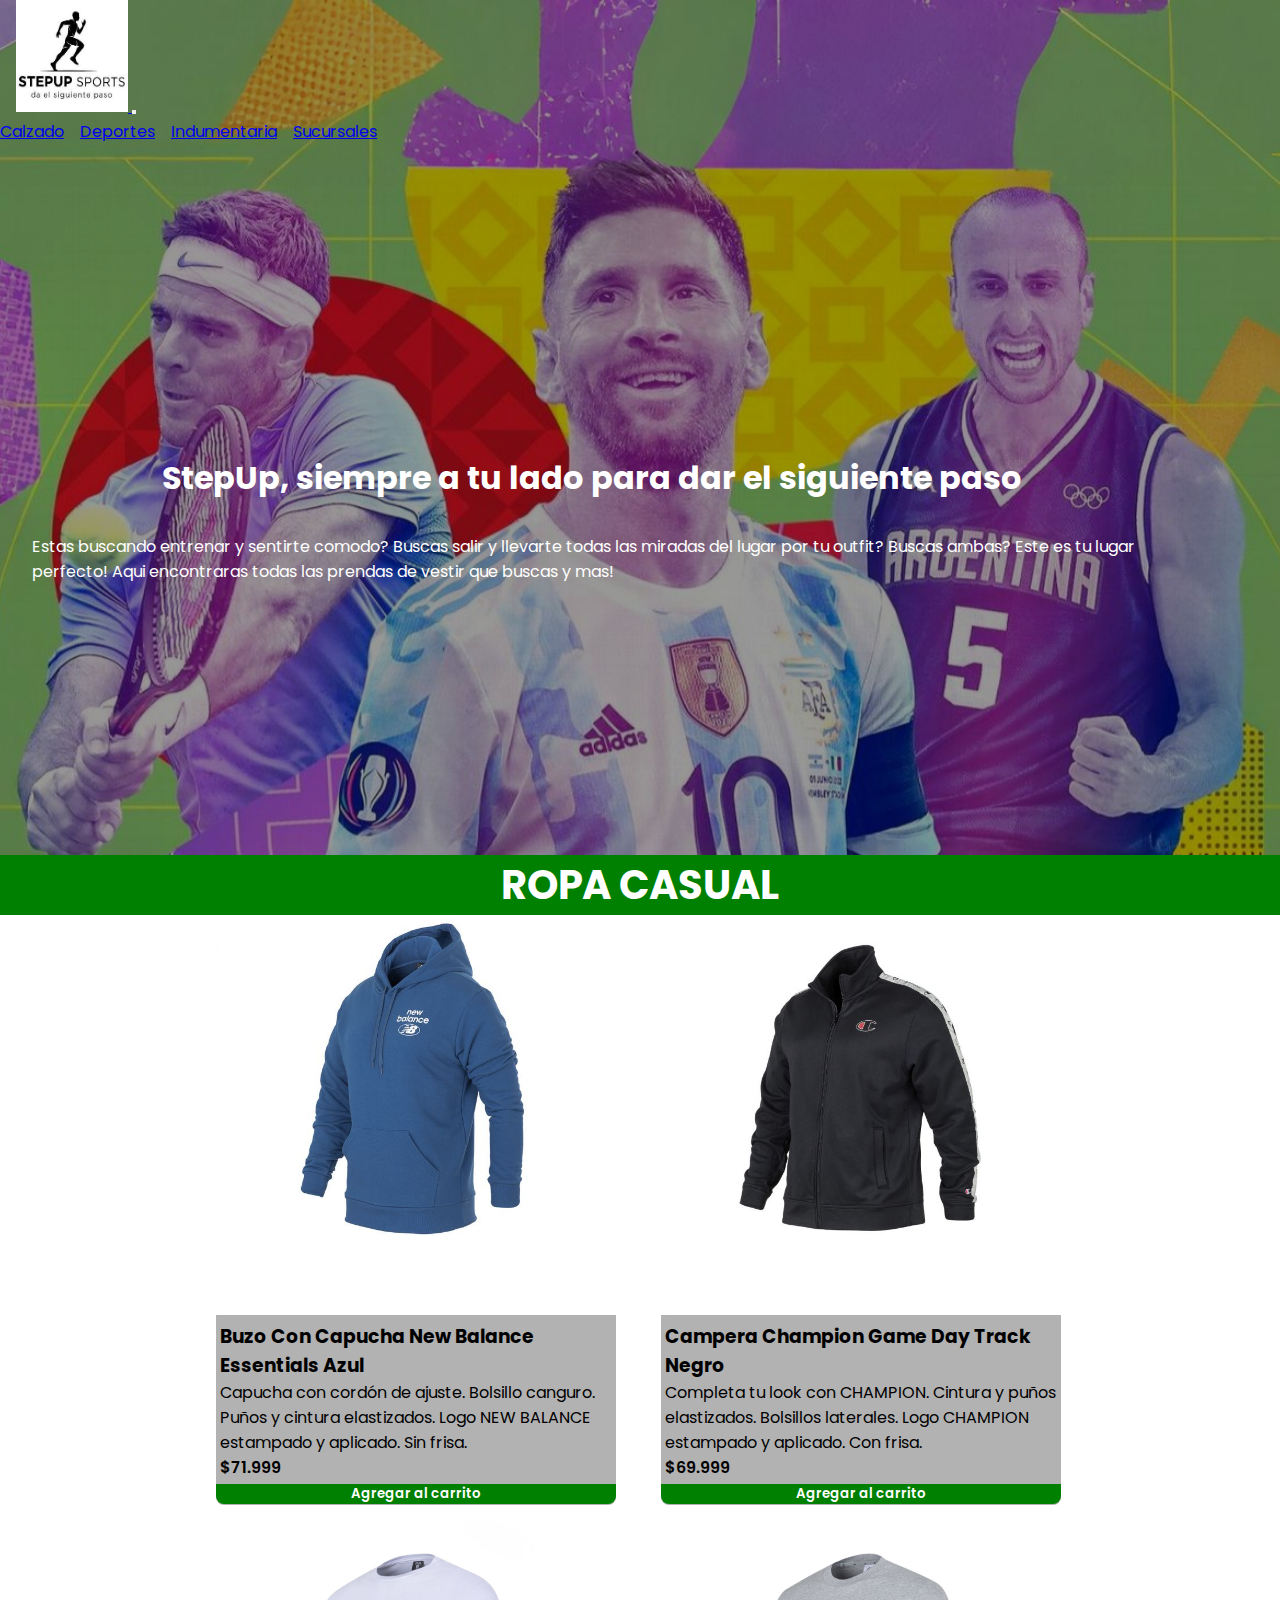
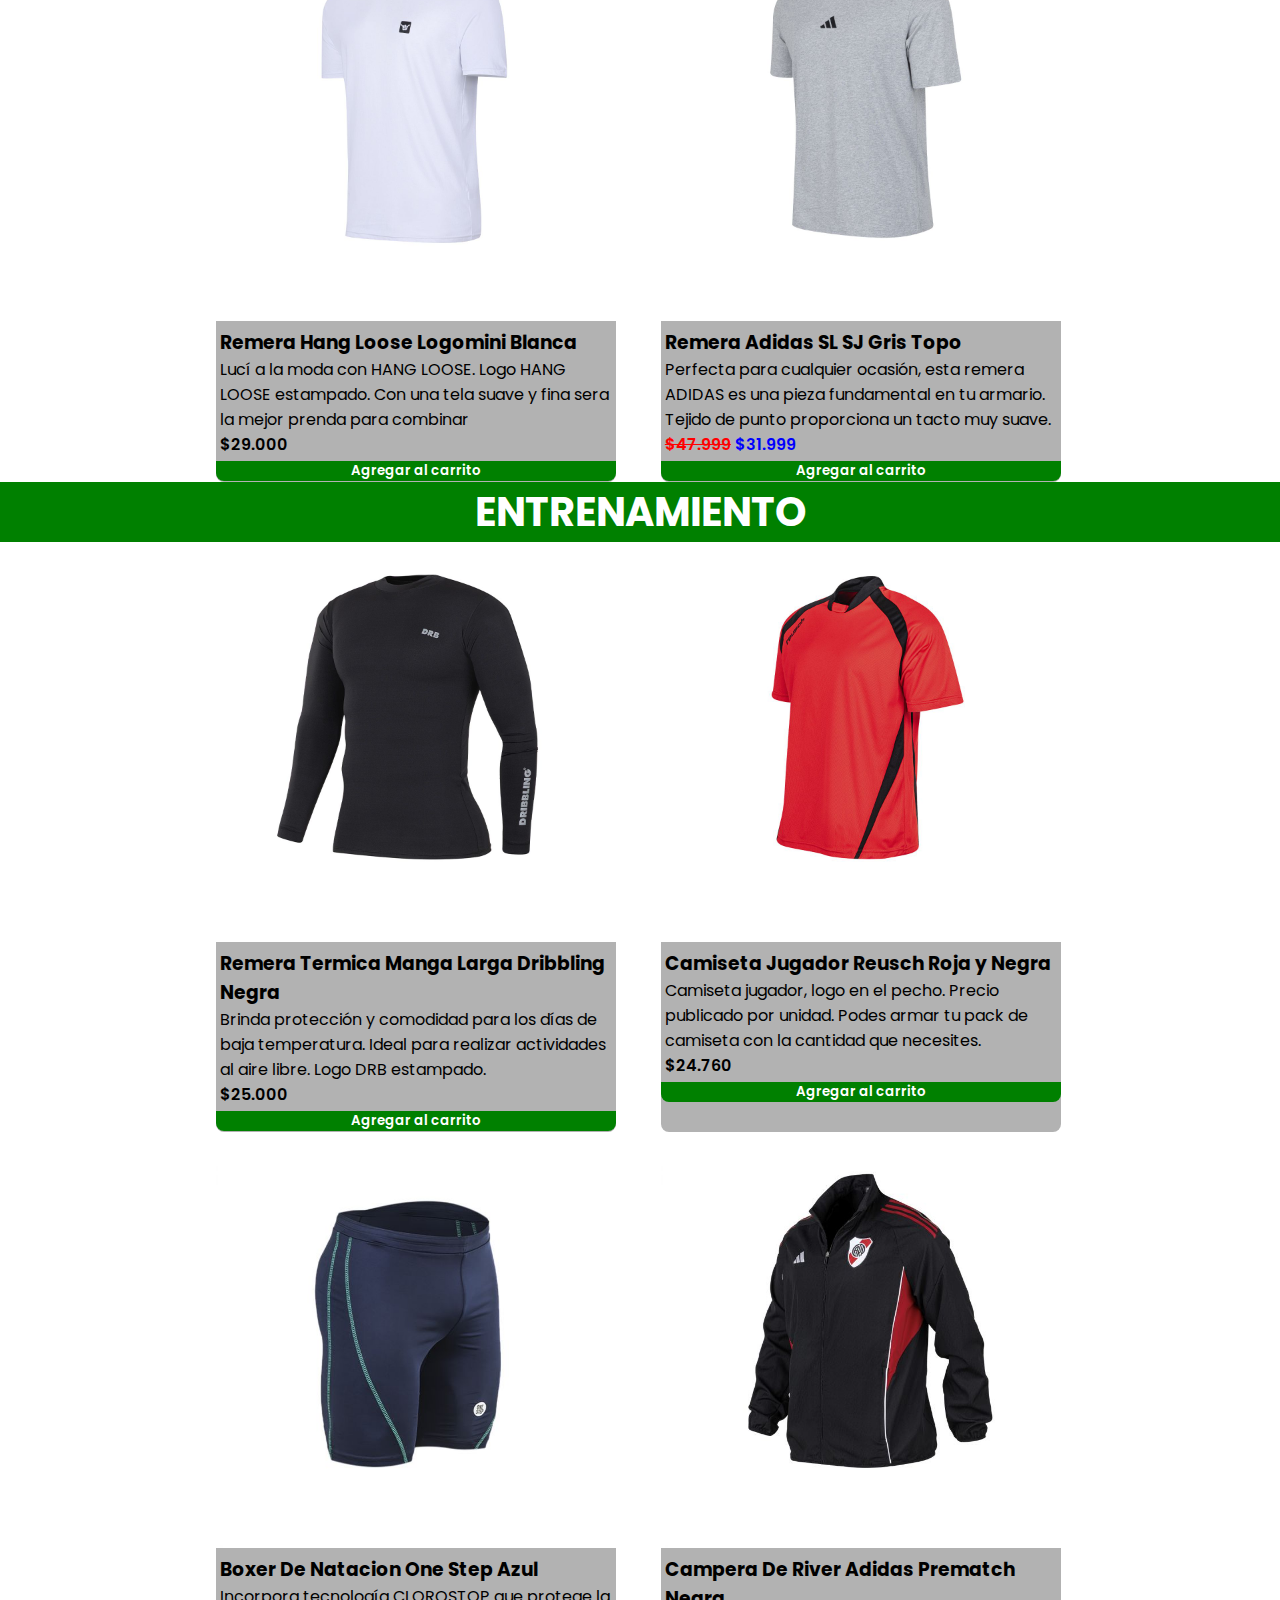
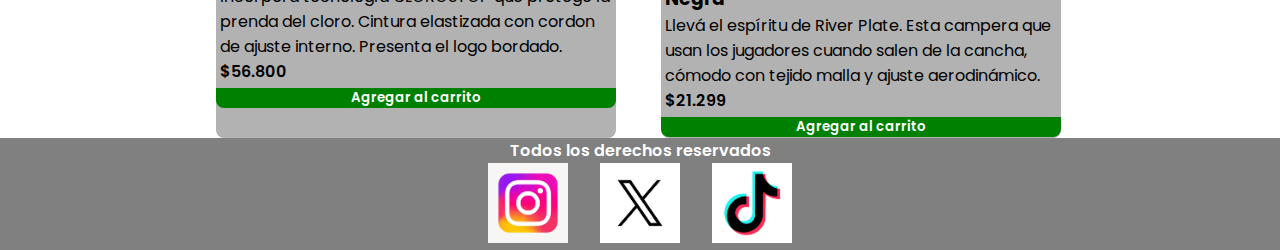
<file: pages/indumentaria.html>
<!DOCTYPE html>
<html lang="en">
<head>
    <meta charset="UTF-8">
    <meta name="viewport" content="width=device-width, initial-scale=1.0">
    <title>StepUp - Deportes</title>
     <link href="https://cdn.jsdelivr.net/npm/bootstrap@5.3.7/dist/css/bootstrap.min.css" rel="stylesheet" integrity="sha384-LN+7fdVzj6u52u30Kp6M/trliBMCMKTyK833zpbD+pXdCLuTusPj697FH4R/5mcr" crossorigin="anonymous">
    <link rel="preconnect" href="">
            <link rel="preconnect" href="">
    <link rel="preconnect" href="https://fonts.googleapis.com">
<link rel="preconnect" href="https://fonts.gstatic.com" crossorigin>
<link href="https://fonts.googleapis.com/css2?family=Poppins:ital,wght@0,100;0,200;0,300;0,400;0,500;0,600;0,700;0,800;0,900;1,100;1,200;1,300;1,400;1,500;1,600;1,700;1,800;1,900&display=swap" rel="stylesheet">
    <link rel="stylesheet" href="../css/style.css">
</head>
<body>
     <header class="deportesheader">
        <div class="oscurecer-fondo">
            <div class="index-header-flex">
            <nav class="navbar navbar-expand-lg bg-body-tertiary fixed-top shadow" style="z-index: 1040;">
                <div class="container-fluid">
                    <a class="navbar-brand" href="../index.html">
                        <img class="logo-step" src="../img/logo-negro.jpg" alt="LogoStepUp">
                    </a>
                    <button class="navbar-toggler" type="button" data-bs-toggle="collapse" data-bs-target="#navbarSupportedContent" aria-controls="navbarSupportedContent" aria-expanded="false" aria-label="Toggle navigation">
                        <span class="navbar-toggler-icon"></span>
                    </button>
                    <div class="collapse navbar-collapse" id="navbarSupportedContent">
                        <ul class="navbar-nav me-auto mb-2 mb-lg-0">
                            <li class="nav-item">
                                <a class="nav-link active" aria-current="page" href="/pages/calzado.html">Calzado</a>
                            </li>
                            <li class="nav-item">
                                <a class="nav-link active" href="/pages/deportes.html">Deportes</a>
                            </li>
                            <li class="nav-item">
                                <a class="nav-link active" href="/pages/indumentaria.html">Indumentaria</a>
                            </li>
                            <li class="nav-item">
                                <a class="nav-link active" href="/pages/sucursales.html">Sucursales</a>
                            </li>
                        </ul>
                    </div>
                </div>
            </nav>
    </div>
            <section class="contenedor-inferior-header">
    <h1 class="index-h1">StepUp, siempre a tu lado para dar el siguiente paso</h1>

    <p class="index-parrafo">Estas buscando entrenar y sentirte comodo? Buscas salir y llevarte todas las miradas del lugar por tu outfit? Buscas ambas? Este es tu lugar perfecto! Aqui encontraras todas las prendas de vestir que buscas y mas!</p>
    
            </section>
        </div>
    </header>
    <nav>
        <main>
            <h1 class="hijoNovedades"> ROPA CASUAL </h1>

            <section class="novedades-container">
        <section class="card-producto">
        <img src="../img/buzo-con-capucha-new-balance-essentials-azul-361159-50002l015018313-1.jpg" alt="Buzo Essentials New Balance">
        <h3 class="mt-3">Buzo Con Capucha New Balance Essentials Azul</h3>
        <p>Capucha con cordón de ajuste.
Bolsillo canguro.
Puños y cintura elastizados.
Logo NEW BALANCE estampado y aplicado.
Sin frisa.</p>
        <p class="card-precio text-center text-primary fs-4 text">$71.999</p>
        <button class="card-producto-button">Agregar al carrito</button>
            </section>

            <section class="card-producto">
        <img src="../img/campera-champion-game-day-track-negro-72730021-415020hv7616006-1.jpg" alt="Campera Chamipon Negra">
        <h3 class="mt-3">Campera Champion Game Day Track Negro</h3>
        <p>Completa tu look con CHAMPION.
Cintura y puños elastizados.
Bolsillos laterales.
Logo CHAMPION estampado y aplicado.
Con frisa.</p>
        <p class="card-precio text-center text-primary fs-4 text">$69.999</p>
            <button class="card-producto-button">Agregar al carrito</button>
                </section>

            <section class="card-producto">
        <img src="../img/remera-hang-loose-logomini-blanca-68336831-208020008345001-1.jpg" alt="Remera Blanca Hang Loose">
        <h3 class="mt-3">Remera Hang Loose Logomini Blanca</h3>
        <p>Lucí a la moda con HANG LOOSE.
Logo HANG LOOSE estampado. Con una tela suave y fina sera la mejor prenda para combinar</p>
        <p class="card-precio text-center text-primary fs-4 text">$29.000</p>
        <button class="card-producto-button">Agregar al carrito</button>
             </section>


             <section class="card-producto">
        <img src="../img/remera-adidas-sl-sj-gris-100020jf1091001-1.jpg" alt="Remera Adidas SL SJ Gris">
        <h3 class="mt-3">Remera Adidas SL SJ Gris Topo</h3>
        <p>Perfecta para cualquier ocasión, esta remera ADIDAS es una pieza fundamental en tu armario.
Tejido de punto proporciona un tacto muy suave.
</p>
        <p class="card-producto-descuento text-center text-primary fs-4 text"><span>$47.999</span> $31.999</p>
        <button class="card-producto-button">Agregar al carrito</button>
        </section>
        </section>

            <h1 class="hijoNovedades mt-5"> ENTRENAMIENTO </h1>

            <section class="novedades-container">
        <section class="card-producto">
        <img src="../img/remera-termica-manga-larga-dribbling-negra-241020000955001-1.jpg" alt="Remera Termica Dribbling">
        <h3 class="mt-3">Remera Termica Manga Larga Dribbling Negra</h3>
        <p>Brinda protección y comodidad para los días de baja temperatura.
Ideal para realizar actividades al aire libre.
Logo DRB estampado.
</p>
        <p class="card-precio text-center text-primary fs-4 text">$25.000</p>
        <button class="card-producto-button">Agregar al carrito</button>
            </section>

            <section class="card-producto">
        <img src="../img/camiseta-jugador-reusch-roja-74002re00403001-1.jpg" alt="Camiseta Jugador Reusch Roja">
        <h3 class="mt-3">Camiseta Jugador Reusch Roja y Negra </h3>
        <p>Camiseta jugador, logo en el pecho.
Precio publicado por unidad.
Podes armar tu pack de camiseta con la cantidad que necesites.</p>
        <p class="card-precio text-center text-primary fs-4 text">$24.760</p>
            <button class="card-producto-button">Agregar al carrito</button>
                </section>

            <section class="card-producto">
        <img src="../img/boxer-natacion.jpg" alt="Pantalon Natacion Azul">
        <h3 class="mt-3">Boxer De Natacion One Step Azul</h3>
        <p>Incorpora tecnología CLOROSTOP que protege la prenda del cloro. 
Cintura elastizada con cordon de ajuste interno.
Presenta el logo bordado.</p>
        <p class="card-precio text-center text-primary fs-4 text">$56.800</p>
        <button class="card-producto-button">Agregar al carrito</button>
             </section>


             <section class="card-producto">
        <img src="../img/campera-de-river-adidas-prematch-negra-100020jn5727001-1.jpg" alt="Campera Negra River Prematch">
        <h3 class="mt-3">Campera De River Adidas Prematch Negra</h3>
        <p>Llevá el espíritu de River Plate.
Esta campera que usan los jugadores cuando salen de la cancha, cómodo con tejido malla y ajuste aerodinámico.</p>
        <p class="card-precio text-center text-primary fs-4 text">$21.299</p>
        <button class="card-producto-button">Agregar al carrito</button>
        </section>
        </section>

        </main>
        <footer>
        <p class="footer-derechos py-4 m-0">Todos los derechos reservados</p>

        <div class="footer-container pb-4 m-0"> 
        <a href="https://www.instagram.com/adidasar/?hl=es-la" target="_blank" rel="noopener">
        <img class="logotipofooter" src="../img/logo-ig.avif" alt="LogoInstagram"></a>

        <a href="https://x.com/adidas" target="_blank" rel="noopener">
        <img class="logotipofooter" src="../img/logo-x-png.webp" alt="LogoX"></a>

        <a href="https://www.tiktok.com/@adidas?lang=es" target="_blank" rel="noopener">
        <img class="logotipofooter" src="../img/tiktok-png.png" alt="LogoTT"></a>
           </div>
    </footer>
        <ul>
           
        </ul>
    </nav>
<script src="https://cdn.jsdelivr.net/npm/bootstrap@5.3.7/dist/js/bootstrap.bundle.min.js" integrity="sha384-ndDqU0Gzau9qJ1lfW4pNLlhNTkCfHzAVBReH9diLvGRem5+R9g2FzA8ZGN954O5Q" crossorigin="anonymous"></script>
</body>
</file>
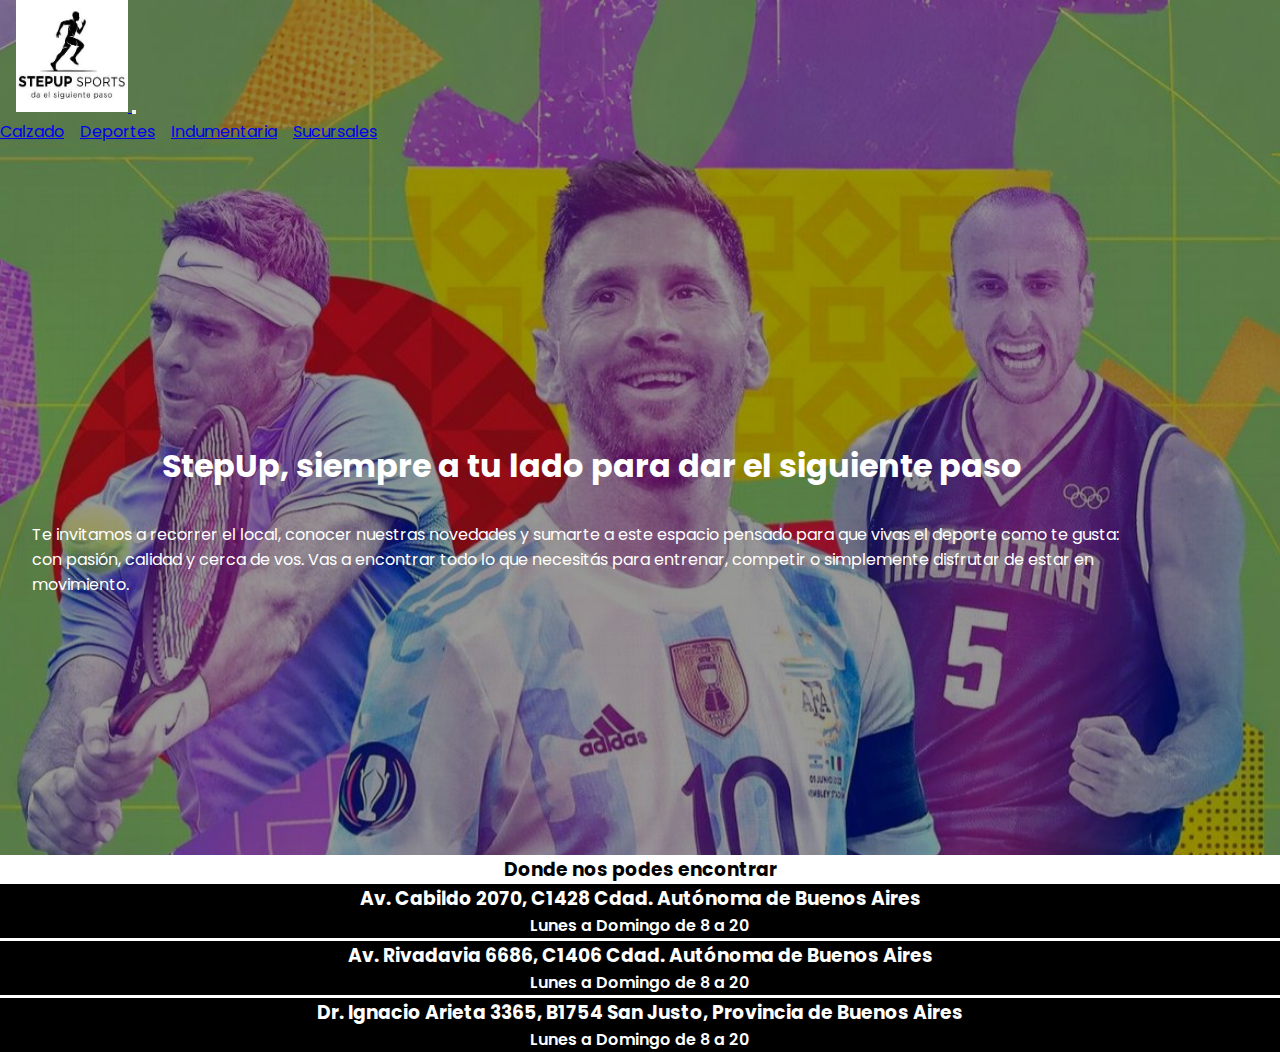
<file: pages/sucursales.html>
<!DOCTYPE html>
<html lang="en">
<head>
    <meta charset="UTF-8">
    <meta name="viewport" content="width=device-width, initial-scale=1.0">
    <title>StepUp - Deportes</title>
     <link href="https://cdn.jsdelivr.net/npm/bootstrap@5.3.7/dist/css/bootstrap.min.css" rel="stylesheet" integrity="sha384-LN+7fdVzj6u52u30Kp6M/trliBMCMKTyK833zpbD+pXdCLuTusPj697FH4R/5mcr" crossorigin="anonymous">
    <link rel="preconnect" href="">
            <link rel="preconnect" href="">
    <link rel="preconnect" href="https://fonts.googleapis.com">
<link rel="preconnect" href="https://fonts.gstatic.com" crossorigin>
<link href="https://fonts.googleapis.com/css2?family=Poppins:ital,wght@0,100;0,200;0,300;0,400;0,500;0,600;0,700;0,800;0,900;1,100;1,200;1,300;1,400;1,500;1,600;1,700;1,800;1,900&display=swap" rel="stylesheet">
    <link rel="stylesheet" href="../css/style.css">
</head>
<body>
     <header class="deportesheader">
        <div class="oscurecer-fondo">
            <div class="index-header-flex">
            <nav class="navbar navbar-expand-lg bg-body-tertiary fixed-top shadow" style="z-index: 1040;">
                <div class="container-fluid">
                    <a class="navbar-brand" href="../index.html">
                        <img class="logo-step" src="../img/logo-negro.jpg" alt="LogoStepUp">
                    </a>
                    <button class="navbar-toggler" type="button" data-bs-toggle="collapse" data-bs-target="#navbarSupportedContent" aria-controls="navbarSupportedContent" aria-expanded="false" aria-label="Toggle navigation">
                        <span class="navbar-toggler-icon"></span>
                    </button>
                    <div class="collapse navbar-collapse" id="navbarSupportedContent">
                        <ul class="navbar-nav me-auto mb-2 mb-lg-0">
                            <li class="nav-item">
                                <a class="nav-link active" aria-current="page" href="/pages/calzado.html">Calzado</a>
                            </li>
                            <li class="nav-item">
                                <a class="nav-link active" href="/pages/deportes.html">Deportes</a>
                            </li>
                            <li class="nav-item">
                                <a class="nav-link active" href="/pages/indumentaria.html">Indumentaria</a>
                            </li>
                            <li class="nav-item">
                                <a class="nav-link active" href="/pages/sucursales.html">Sucursales</a>
                            </li>
                        </ul>
                    </div>
                </div>
            </nav>
    </div>
            <section class="contenedor-inferior-header">
    <h1 class="index-h1">StepUp, siempre a tu lado para dar el siguiente paso</h1>

    <p class="index-parrafo"> Te invitamos a recorrer el local, conocer nuestras novedades y sumarte a este espacio pensado para que vivas el deporte como te gusta: con pasión, calidad y cerca de vos. Vas a encontrar todo lo que necesitás para entrenar, competir o simplemente disfrutar de estar en movimiento.</p>
    
            </section>
        </div>
    </header>

     <h3 class="nuestras-promos">Donde nos podes encontrar</h3>

        <div class="container-grid">
         <div class="container-sucursal-uno">  <h3>Dr. Ignacio Arieta 3365, B1754 San Justo, Provincia de Buenos Aires  </h3>
        <p>Lunes a Domingo de 8 a 20</p></div>
        <div class="container-sucursal-dos"> <h3>Av. Rivadavia 6686, C1406 Cdad. Autónoma de Buenos Aires</h3> 
            <p>Lunes a Domingo de 8 a 20</p></div>
        <div class="container-sucursal-tres"> <h3>Av. Cabildo 2070, C1428 Cdad. Autónoma de Buenos Aires</h3> 
        <p>Lunes a Domingo de 8 a 20</p></div>
        </div>
        <script src="https://cdn.jsdelivr.net/npm/bootstrap@5.3.7/dist/js/bootstrap.bundle.min.js" integrity="sha384-ndDqU0Gzau9qJ1lfW4pNLlhNTkCfHzAVBReH9diLvGRem5+R9g2FzA8ZGN954O5Q" crossorigin="anonymous"></script
    </main>
</file>
<file: css/style.css>
/*Extends*/
.index-header-flex, .contenedor-inferior-header, ul {
  display: flex;
  flex-direction: column;
  align-items: center;
}

.footer-container {
  display: flex;
  align-items: center;
  justify-content: center;
}

.card-producto {
  border-bottom-left-radius: 0.5rem;
  border-bottom-right-radius: 0.5rem;
}

/*Variables*/
/*Estilos Generales*/
* {
  font-family: "Poppins", sans-serif;
  margin: 0;
  padding: 0;
  box-sizing: border-box;
}

ul {
  list-style: none;
  gap: 1rem;
}

.oscurecer-fondo {
  position: absolute;
  width: 100%;
  height: 95%;
  background-color: rgba(0, 0, 0, 0.404);
}

/*Estilos Header*/
.logo-step {
  width: 7rem;
  height: 7rem;
  margin-left: 1rem;
}

.indexheader, .deportesheader {
  background-image: url(../img/gente.corriendo.nike.jpg);
  background-size: cover;
  background-repeat: no-repeat;
  background-position: center;
  background-attachment: fixed;
  height: 95vh;
}

.deportesheader {
  background-image: url(../img/argentinos-por-el-mundo.jpg);
}

.contenedor-inferior-header {
  justify-content: center;
  gap: 2rem;
  margin-top: 150px;
  max-width: 70rem;
  height: 50vh;
}

.index-header-flex {
  justify-content: space-between;
  margin-right: 2rem;
}

.navegacionsuperior ul li a {
  color: #ffffff;
  text-decoration: none;
}

.index-parrafo, .indexheader, .deportesheader {
  color: rgb(255, 255, 255);
}

.buttonindex {
  width: 15rem;
  background-color: green;
  border: none;
  color: #ffffff;
  font-weight: 700;
  padding: 10px 30px;
  cursor: pointer;
}

.logotipofooter {
  width: 5rem;
  height: 5rem;
  object-fit: cover;
}

footer {
  background-color: rgb(128, 128, 128);
}

.footer-derechos {
  color: rgb(255, 255, 255);
  font-weight: 600;
  text-align: center;
}

.footer-container {
  gap: 2rem;
  height: 70%;
}

.container-grid {
  display: grid;
  grid-template-columns: repeat(3, 1fr);
  grid-template-rows: repeat(3, 1fr);
  grid-column-gap: 0.2rem;
  grid-row-gap: 0.2rem;
}

.container-hijoprimero {
  grid-area: 1/1/2/4;
  background-color: orangered;
  font-size: 600;
  text-align: center;
  color: #000000;
}

.container-hijosegundo {
  grid-area: 2/1/3/4;
  background-color: rgb(62, 62, 255);
  font-size: 600;
  text-align: center;
  color: #000000;
}

.container-hijotercero {
  grid-area: 3/1/4/4;
  background-color: red;
  font-size: 600;
  text-align: center;
  color: #000000;
}
.container-sucursal-uno{
  grid-area: 3/1/4/4;
  background-color: rgb(0, 0, 0);
  font-weight: 600;
  text-align: center;
  color: #ffffff;
}
.container-sucursal-dos{
  grid-area: 2/1/3/4;
  background-color: rgb(0, 0, 0);
  font-weight: 600;
  text-align: center;
  color: #ffffff;
}

.container-sucursal-tres {
  grid-area: 1/1/2/4;
  background-color: rgb(0, 0, 0);
  font-weight: 600;
  text-align: center;
  color: #ffffff;
}
.hijoNovedades {
  grid-area: 1/1/2/3;
  background-color: green;
  font-size: 40px;
  text-align: center;
  color: #ffffff;
}

@media only screen and (min-width: 900px) {
  ul, .index-header-flex {
    flex-direction: row;
  }
  .container-grid {
    display: grid;
    grid-template-columns: repeat(3, 1fr);
    grid-template-rows: repeat(3, 1fr);
    grid-column-gap: 0.2rem;
    grid-row-gap: 0.2rem;
  }
  .container-hijoprimero {
    grid-area: 1/1/2/4;
    background-color: orangered;
    font-size: 600;
    text-align: center;
  }
  .container-hijosegundo {
    grid-area: 2/1/3/4;
    background-color: rgb(48, 48, 250);
    font-size: 600;
    text-align: center;
  }
  .container-hijotercero {
    grid-area: 3/1/4/4;
    background-color: red;
    font-size: 600;
    text-align: center;
  }
  .contenedor-inferior-header {
    margin-left: 2rem;
  }
  .logotipo {
    margin-left: 2rem;
  }
  .deportesheader {
    flex-direction: row;
  }
  .novedades-titulo {
    display: grid;
    grid-template-columns: 1fr;
    grid-template-rows: 1fr;
    grid-column-gap: 0.2rem;
    grid-row-gap: 0.2rem;
  }
  .hijoNovedades {
    grid-area: 1/1/2/3;
    background-color: green;
    font-size: 40px;
    text-align: center;
    color: white;
  }
}
/*Estilos Generales*/
* {
  font-family: "Poppins", sans-serif;
  margin: 0;
  padding: 0;
  box-sizing: border-box;
}

ul {
  list-style: none;
  gap: 1rem;
}

.oscurecer-fondo {
  position: absolute;
  width: 100%;
  height: 95%;
  background-color: rgba(0, 0, 0, 0.404);
}

/*Estilos Header*/
.logo-step {
  width: 7rem;
  height: 7rem;
  margin-left: 1rem;
}

.indexheader, .deportesheader {
  background-image: url(../img/gente.corriendo.nike.jpg);
  background-size: cover;
  background-repeat: no-repeat;
  background-position: center;
  background-attachment: fixed;
  height: 95vh;
}

.deportesheader {
  background-image: url(../img/argentinos-por-el-mundo.jpg);
}

.contenedor-inferior-header {
  justify-content: center;
  gap: 2rem;
  margin-top: 150px;
  max-width: 70rem;
  height: 50vh;
}

.index-header-flex {
  justify-content: space-between;
  margin-right: 2rem;
}

.navegacionsuperior ul li a {
  color: #ffffff;
  text-decoration: none;
}

.index-parrafo, .indexheader, .deportesheader {
  color: rgb(255, 255, 255);
}

.buttonindex {
  width: 15rem;
  background-color: green;
  border: none;
  color: #ffffff;
  font-weight: 700;
  padding: 10px 30px;
  cursor: pointer;
}

/*Estilos Main*/
.novedades-titulo {
  text-align: center;
  display: grid;
  grid-template-columns: 1fr;
  grid-template-rows: 1fr;
  grid-column-gap: 0.2rem;
  grid-row-gap: 0.2rem;
}

.card-producto {
  width: 25rem;
  background-color: rgba(0, 0, 0, 0.301);
  margin-right: 1rem;
  margin-left: 1%;
}

.card-producto:hover {
  transform: scale(1.07);
}

.card-producto img {
  width: 100%;
}

.card-producto-descuento span {
  text-decoration: line-through;
  color: rgb(255, 0, 0);
}

.card-producto-descuento {
  color: rgb(0, 0, 255);
  font-weight: 600;
}

.card-producto-button {
  width: 100%;
  background-color: green;
  color: #ffffff;
  font-weight: 600;
  border: none;
  border-bottom-left-radius: 0.5rem;
  border-bottom-right-radius: 0.5rem;
  border-left: 0.5rem;
  border-right: 0.5rem;
  cursor: pointer;
}

.card-precio {
  font-weight: 600;
}

.novedades-container {
  display: flex;
  flex-wrap: wrap;
  justify-content: center;
  gap: 1rem;
}

.card-producto h3, .card-producto {
  margin-left: 1%;
}

.card-producto p, .card-producto {
  margin-left: 1%;
}

.nuestras-promos {
  color: #000000;
  font-weight: 3000;
  text-align: center;
}

.titulos-deportes {
  margin-left: 2rem;
  margin-top: 1rem;
  font-size: xx-large;
  display: flex;
  justify-content: center;
}

.carousel-foto {
  width: 100%;
  height: 40rem;
  object-fit: cover;
}

.contenido-card {
  display: flex;
  justify-content: center;
  flex-wrap: wrap; /* <-- IMPORTANTE */
  margin-left: 5rem;
  margin-right: 5rem;
  gap: 1rem;
  
}
.texto-card{

  width: 300px;
  margin: 10px;
}
/*Estilos Footer*/
.logotipofooter {
  width: 5rem;
  height: 5rem;
  object-fit: cover;
}

footer {
  background-color: rgb(128, 128, 128);
}

.footer-derechos {
  color: rgb(255, 255, 255);
  font-weight: 600;
  text-align: center;
}

.footer-container {
  gap: 2rem;
  height: 70%;
}

.container-grid {
  display: grid;
  grid-template-columns: repeat(3, 1fr);
  grid-template-rows: repeat(3, 1fr);
  grid-column-gap: 0.2rem;
  grid-row-gap: 0.2rem;
}

.container-hijoprimero {
  grid-area: 1/1/2/4;
  background-color: orangered;
  font-size: 600;
  text-align: center;
  color: #000000;
}

.container-hijosegundo {
  grid-area: 2/1/3/4;
  background-color: rgb(62, 62, 255);
  font-size: 600;
  text-align: center;
  color: #000000;
}

.container-hijotercero {
  grid-area: 3/1/4/4;
  background-color: red;
  font-size: 600;
  text-align: center;
  color: #000000;
}

.hijoNovedades {
  grid-area: 1/1/2/3;
  background-color: green;
  font-size: 40px;
  text-align: center;
  color: #ffffff;
}

@media only screen and (min-width: 900px) {
  ul, .index-header-flex {
    flex-direction: row;
  }
  .container-grid {
    display: grid;
    grid-template-columns: repeat(3, 1fr);
    grid-template-rows: repeat(3, 1fr);
    grid-column-gap: 0.2rem;
    grid-row-gap: 0.2rem;
  }
  .container-hijoprimero {
    grid-area: 1/1/2/4;
    background-color: orangered;
    font-size: 600;
    text-align: center;
  }
  .container-hijosegundo {
    grid-area: 2/1/3/4;
    background-color: rgb(48, 48, 250);
    font-size: 600;
    text-align: center;
  }
  .container-hijotercero {
    grid-area: 3/1/4/4;
    background-color: red;
    font-size: 600;
    text-align: center;
  }
  .contenedor-inferior-header {
    margin-left: 2rem;
  }
  .logotipo {
    margin-left: 2rem;
  }
  .deportesheader {
    flex-direction: row;
  }
  .novedades-titulo {
    display: grid;
    grid-template-columns: 1fr;
    grid-template-rows: 1fr;
    grid-column-gap: 0.2rem;
    grid-row-gap: 0.2rem;
  }
  .hijoNovedades {
    grid-area: 1/1/2/3;
    background-color: green;
    font-size: 40px;
    text-align: center;
    color: white;
  }
}

/*# sourceMappingURL=style.css.map */
</file>
